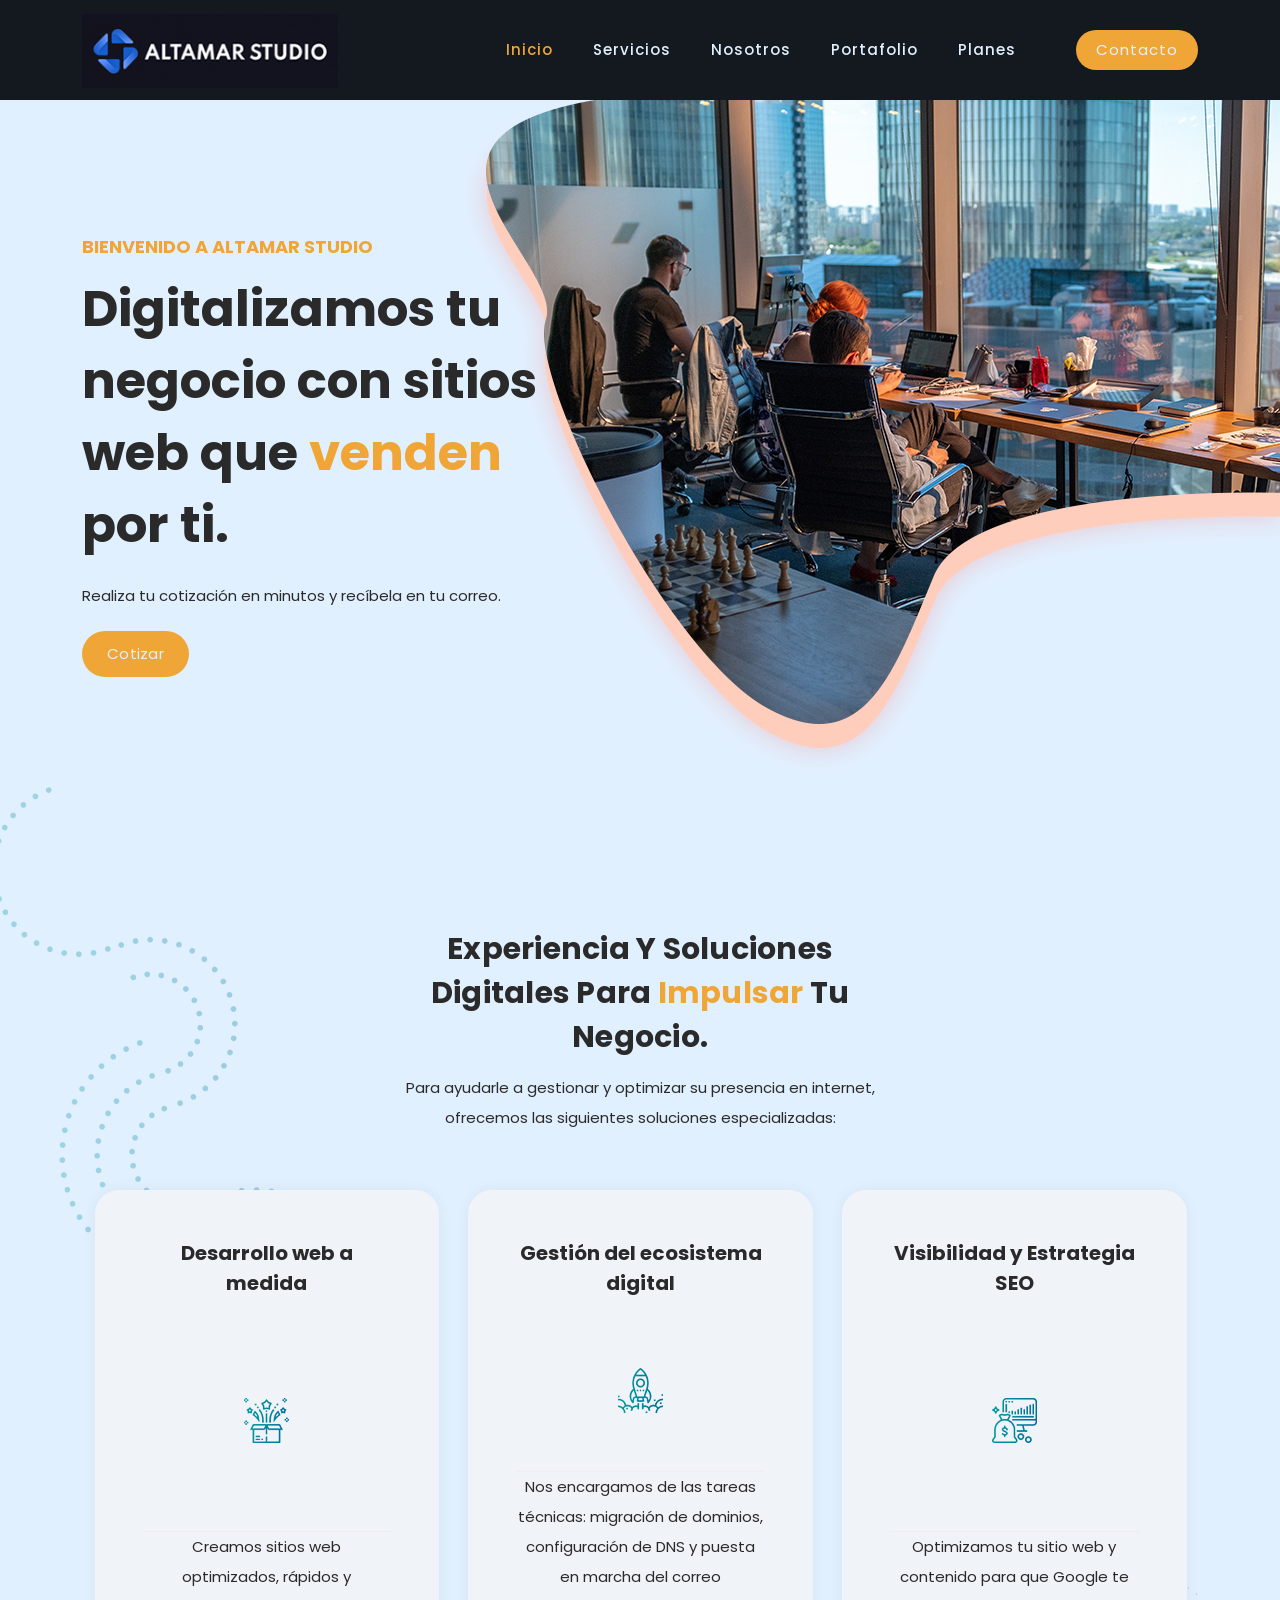
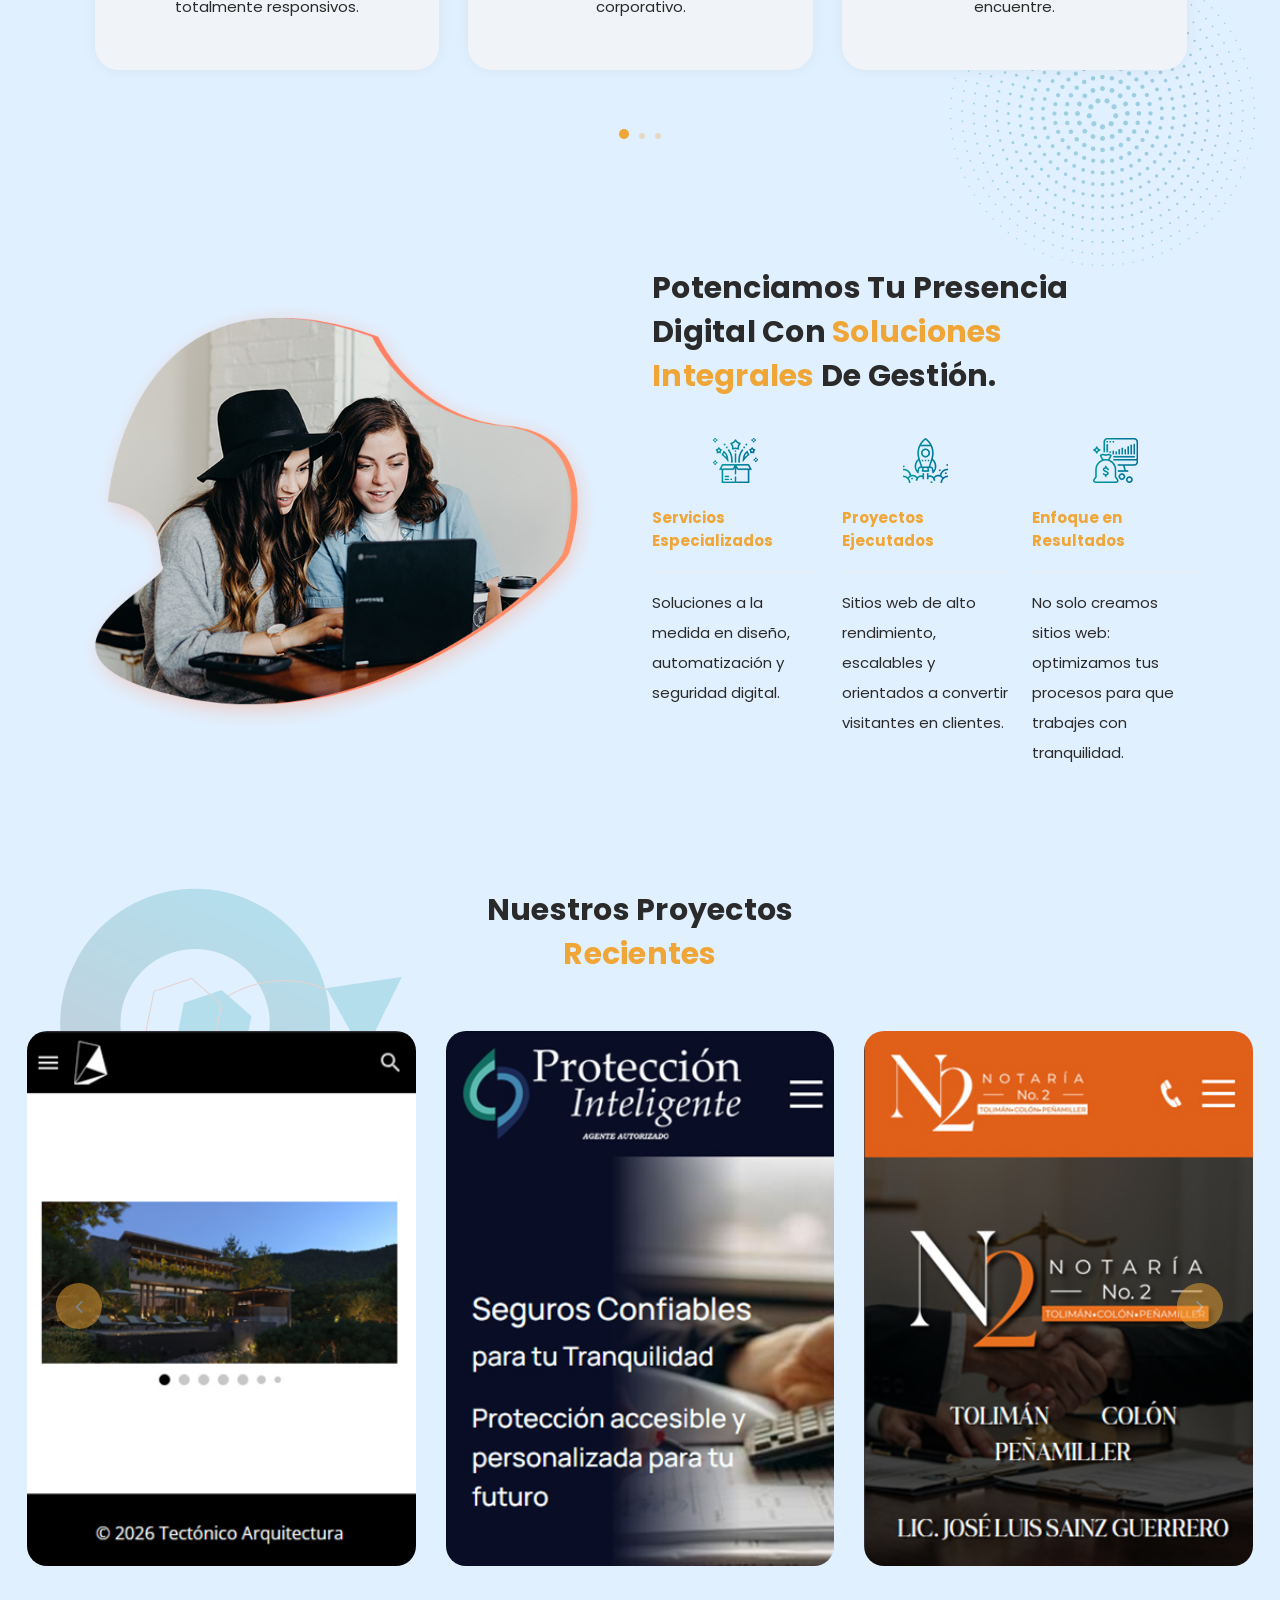
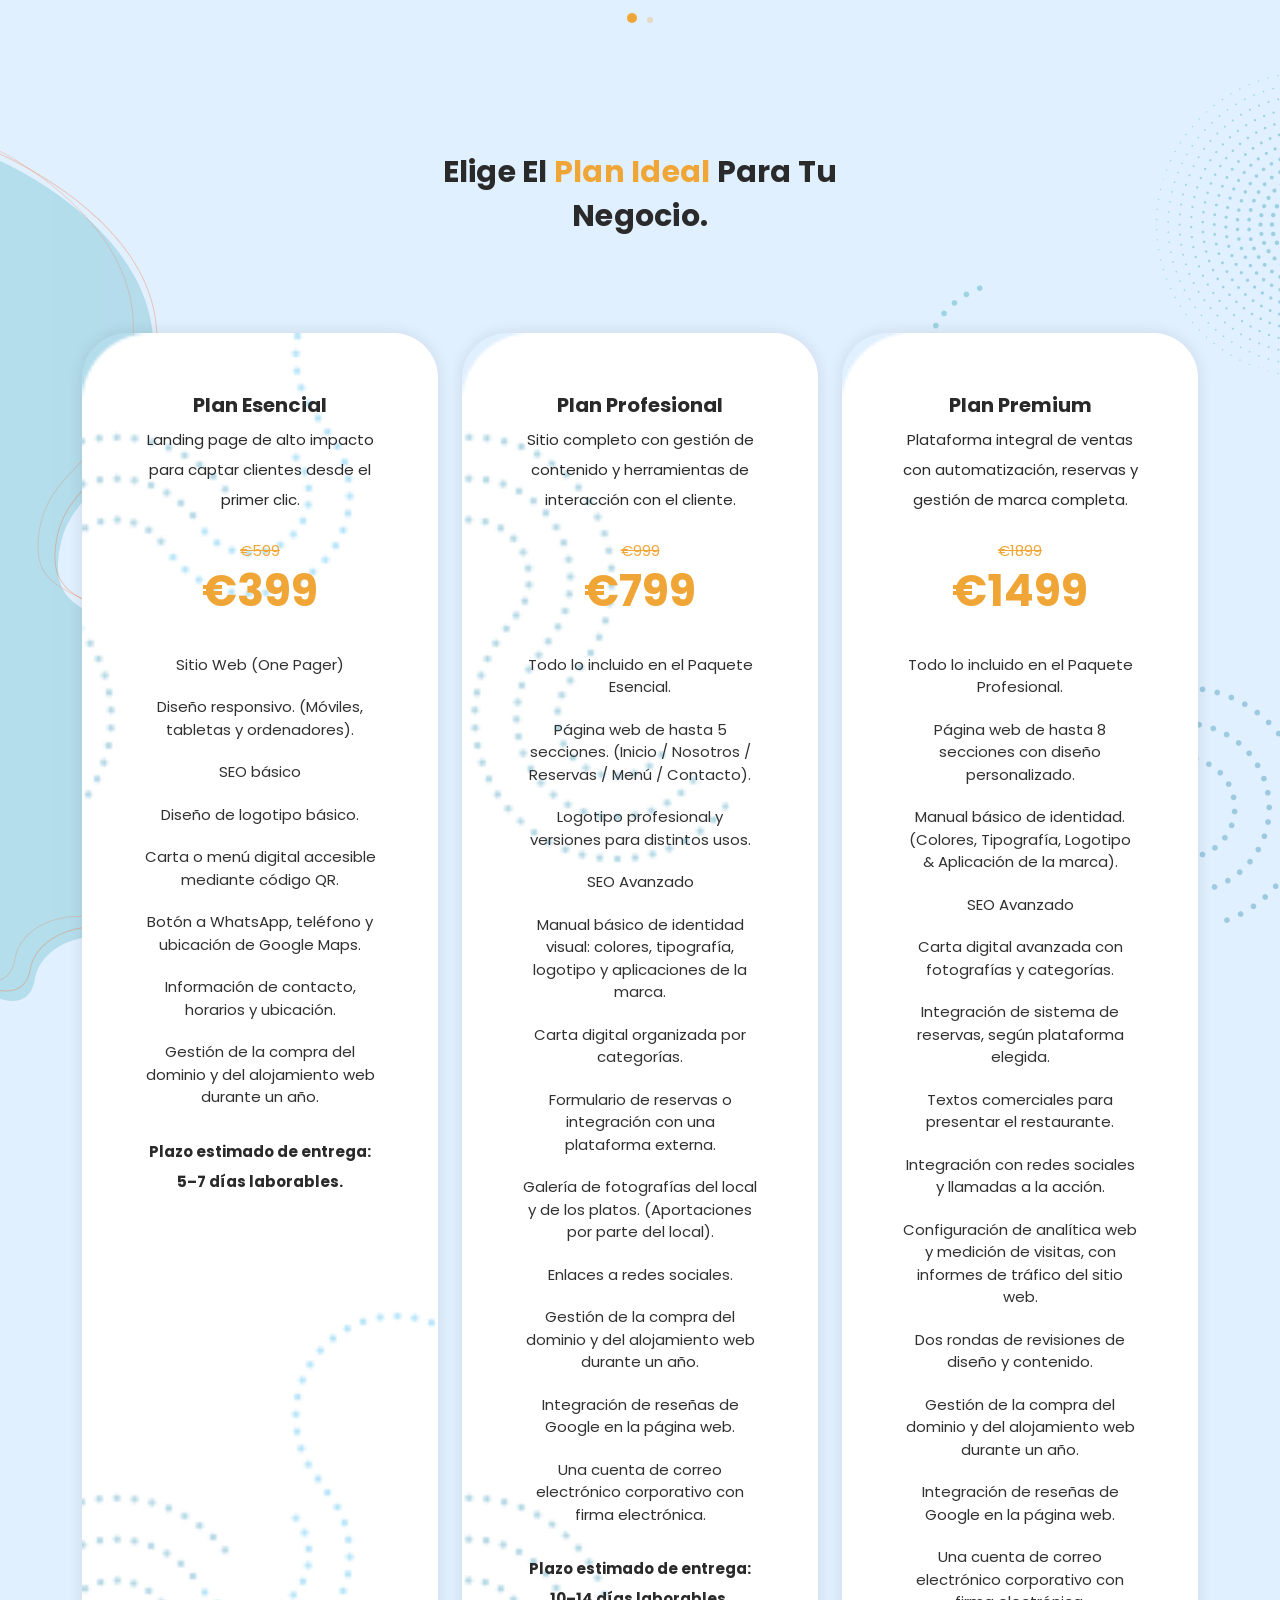
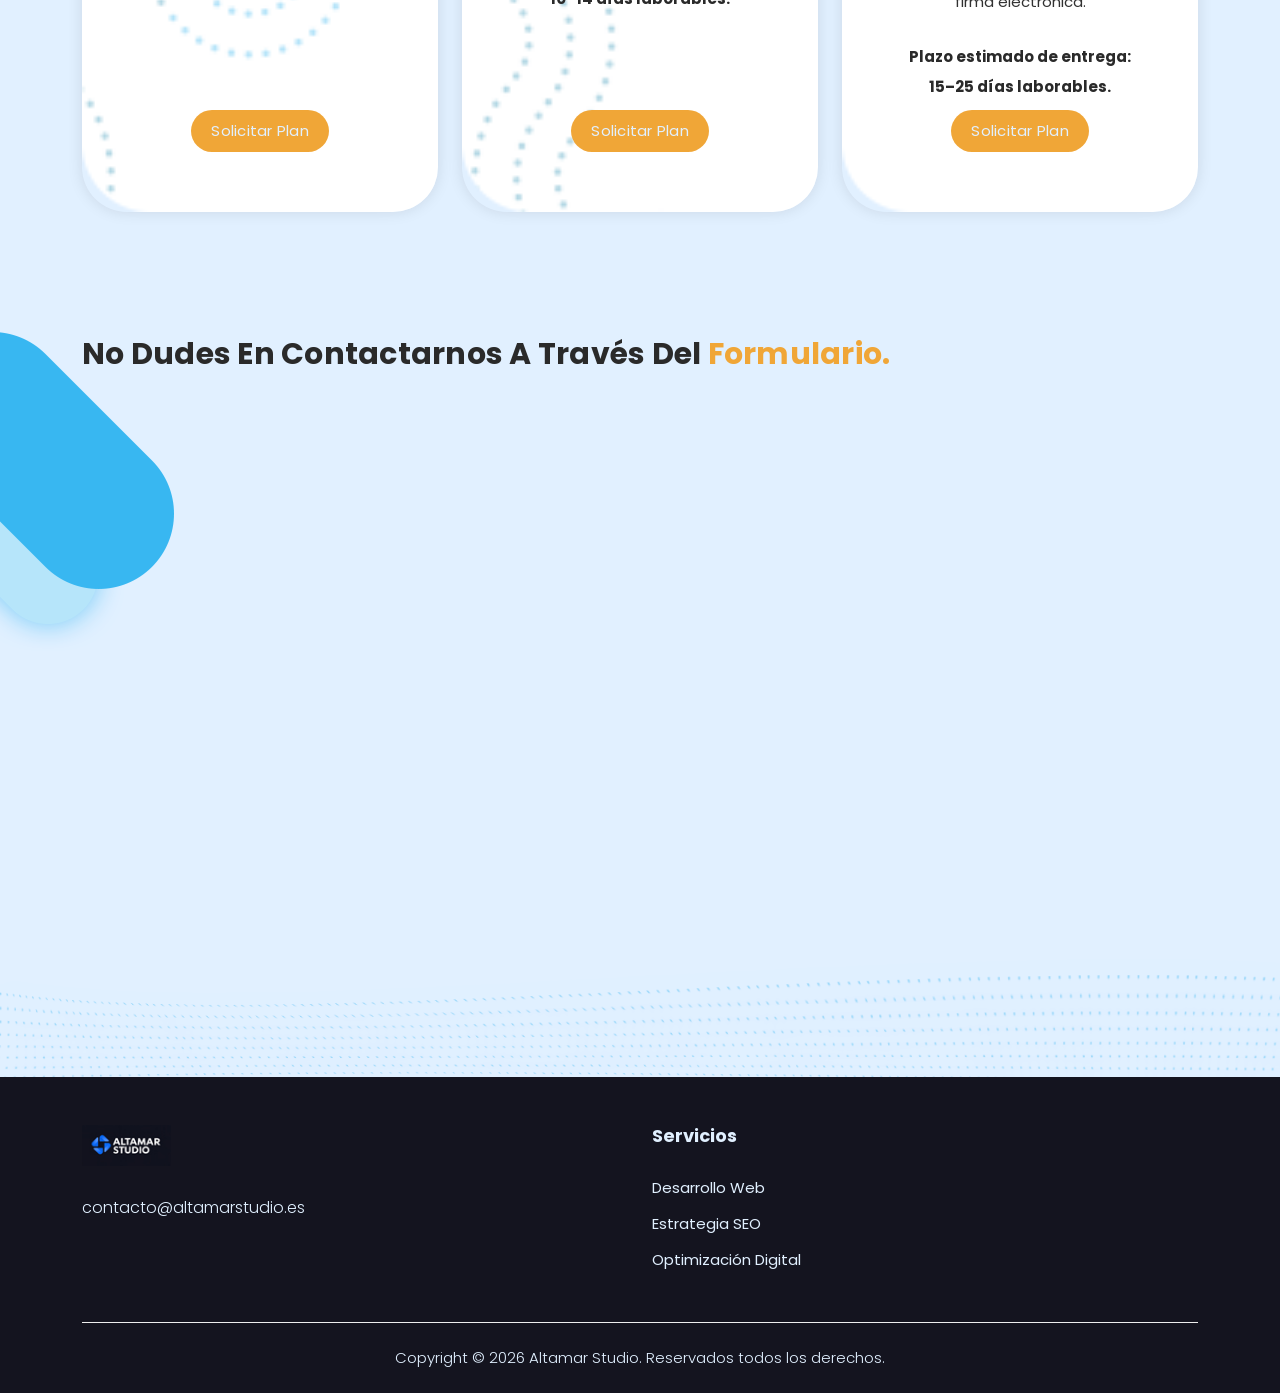
<file: index.html>
<!DOCTYPE html>
<html lang="es">

<head>

  <meta charset="UTF-8">
  <meta name="viewport" content="width=device-width, initial-scale=1, shrink-to-fit=no">
  
  <link rel="preconnect" href="https://fonts.gstatic.com">
  <link href="https://fonts.googleapis.com/css2?family=Poppins:wght@100;200;300;400;500;600;700;800;900&display=swap"
    rel="stylesheet">

  <!-- Title -->
  <title>Altamar Studio | Desarrollo Web</title>
  <meta name="description" content="Infraestructura y diseño web sin fronteras.">
  <link rel="canonical" href="https://www.altamarstudio.es/">

  <!-- Bootstrap core CSS -->
  <link href="vendor/bootstrap/css/bootstrap.min.css" rel="stylesheet">

  <!-- Favicon  -->
  <link rel="icon" href="assets/favicon/favicon.ico" type="image/x-icon">
  <link rel="shortcut icon" href="assets/favicon/favicon.ico" type="image/x-icon">

  <!-- Additional CSS Files -->
  <link rel="stylesheet" href="assets/css/fontawesome.css">
  <link rel="stylesheet" href="assets/css/templatemo-onix-digital.css">
  <link rel="stylesheet" href="assets/css/animated.css">
  <link rel="stylesheet" href="assets/css/owl.css">
</head>

<body>

  <!-- ***** Preloader Start ***** -->
  <!-- Dots animation Start -->
  <div id="js-preloader" class="js-preloader">
    <div class="preloader-inner">
      <span class="dot"></span>
      <div class="dots">
        <span></span>
        <span></span>
        <span></span>
      </div>
    </div>
  </div>
  <!-- Dots animation End -->
  <!-- ***** Preloader End ***** -->

  <!-- ***** Header Area Start ***** -->
  <header class="header-area header-sticky wow slideInDown" data-wow-duration="0.75s" data-wow-delay="0s">
    <div class="container">
      <div class="row">
        <div class="col-12">
          <nav class="main-nav">

            <!-- ***** Logo Start ***** -->
            <a href="index.html" class="logo">
              <img src="assets/images/Logotipo_Horizontal.jpg" alt="Altamar Logotipo">
            </a>
            <!-- ***** Logo End ***** -->

            <!-- ***** Menu Start ***** -->
            <ul class="nav">

              <li class="scroll-to-section"><a href="#inicio" class="active">Inicio</a></li>
              <li class="scroll-to-section"><a href="#servicios">Servicios</a></li>
              <li class="scroll-to-section"><a href="#nosotros">Nosotros</a></li>
              <li class="scroll-to-section"><a href="#portafolio">Portafolio</a></li>
              <li class="scroll-to-section"><a href="#planes">Planes</a></li>
              <li class="scroll-to-section">
                <div class="main-red-button-hover"><a href="#contacto">Contacto</a></div>
              </li>
            </ul>
            <a class='menu-trigger'>
              <span>Menu</span>
            </a>
            <!-- ***** Menu End ***** -->
          </nav>
        </div>
      </div>
    </div>
  </header>

  <!-- ***** Header Area End ***** -->
  <div class="main-banner" id="inicio">
    <div class="container">
      <div class="row">
        <div class="col-lg-12">
          <div class="row">

            <div class="col-lg-6 align-self-center">

              <div class="item header-text">

                <h6><b>Bienvenido a Altamar Studio</b></h6>

                <h2>Digitalizamos tu <em>negocio</em> con sitios web que <span> venden </span> por ti. </h2>

                <p>Realiza tu cotización en minutos y recíbela en tu correo.</p>

                <div class="down-buttons">
                  <div class="main-blue-button-hover">
                    <a href="https://docs.google.com/forms/d/e/1FAIpQLScyL5mXCVUX7VAzRqWISqgRlaMwUXRSISjs0GkonQknW_xINA/viewform"
                      target="_blank">Cotizar</a>
                  </div>
                </div>
              </div>

            </div>
          </div>
        </div>
      </div>
    </div>
  </div>

  <!-- Servicios -->
  <div id="servicios" class="our-services section">
    <div class="services-right-dec">
      <img src="assets/images/services-right-dec.png" alt="">
    </div>
    <div class="container">
      <div class="services-left-dec">
        <img src="assets/images/services-left-dec.png" alt="">
      </div>
      <div class="row">
        <div class="col-lg-6 offset-lg-3">
          <div class="section-heading">
            <h2> Experiencia y soluciones digitales para <span> impulsar </span> tu negocio. </h2>
            <br>
            <p>Para ayudarle a gestionar y optimizar su presencia en internet, ofrecemos las siguientes soluciones
              especializadas:</p>
            <!--<span>Our Services</span>-->
          </div>
        </div>
      </div>

      <div class="row">
        <div class="col-lg-12">

          <div class="owl-carousel owl-services">
            <div class="item">
              <h4>Desarrollo web a medida</h4>
              <div class="icon"><img src="assets/images/service-icon-01.png" alt=""></div>
              <p>Creamos sitios web optimizados, rápidos y totalmente responsivos.</p>
            </div>

            <div class="item">
              <h4>Gestión del ecosistema digital</h4>
              <div class="icon"><img src="assets/images/service-icon-02.png" alt=""></div>
              <p>Nos encargamos de las tareas técnicas: migración de dominios, configuración de DNS y puesta en marcha del correo corporativo. </p>
            </div>

            <div class="item">
              <h4>Visibilidad y Estrategia SEO</h4>
              <div class="icon"><img src="assets/images/service-icon-03.png" alt=""></div>
              <p> Optimizamos tu sitio web y contenido para que Google te encuentre.</p>
            </div>

            <div class="item">
              <h4>Automatización y Calculadoras de Ventas</h4>
              <div class="icon"><img src="assets/images/service-icon-04.png" alt=""></div>
              <p>Llevamos tu negocio al siguiente nivel mediante formularios inteligentes y motores de cálculo
                automatizados.</p>
            </div>


            <div class="item">
              <h4>Seguridad y Blindaje de Dominio</h4>
              <div class="icon"><img src="assets/images/service-icon-01.png" alt="" style="margin: 8px;"></div>
              <p>Implementamos protocolos de seguridad avanzada para asegurar que tu sitio sea seguro para tus
                visitantes y tus correos corporativos.</p>
            </div>

            <div class="item">
              <h4>Identidad Visual y Estandarización Corporativa</h4>
              <div class="icon"><img src="assets/images/service-icon-02.png" alt=""></div>
              <p>Diseñamos y estandarizamos la identidad visual de tu equipo mediante firmas electrónicas interactivas,
                logotipos optimizados para entornos digitales.</p>
            </div>

            <div class="item">
              <h4>Soporte Técnico</h4>
              <div class="icon"><img src="assets/images/service-icon-03.png" alt=""></div>
              <p>Cuidamos la salud de tu presencia digital con mantenimiento preventivo y atención inmediata para que tu
                empresa nunca se detenga.</p>
            </div>

          </div>
        </div>
      </div>
    </div>
  </div>

  <!-- About us -->
  <div id="nosotros" class="about-us section">
    <div class="container">
      <div class="row">
        <div class="col-lg-6 align-self-center">
          <div class="left-image">
            <img src="assets/images/about-left-image.png" alt="Two Girls working together">
          </div>
        </div>
        <div class="col-lg-6">
          <div class="section-heading">
            <h2>Potenciamos tu <em>presencia digital</em> con <span>soluciones integrales </span> de gestión.</h2>
            <div class="row">

              <div class="col-lg-4">
                <div class="fact-item">
                  <div class="count-area-content">
                    <div class="icon">
                      <img src="assets/images/service-icon-01.png" alt="">
                    </div>
                    <div class="count-title"><b>Servicios Especializados</b></div>
                    <p>Soluciones a la medida en diseño, automatización y seguridad digital.</p>
                  </div>
                </div>
              </div>

              <div class="col-lg-4">
                <div class="fact-item">
                  <div class="count-area-content">

                    <div class="icon">
                      <img src="assets/images/service-icon-02.png" alt="">
                    </div>

                    <div class="count-title"><b>Proyectos Ejecutados</b></div>
                    <p>Sitios web de alto rendimiento, escalables y orientados a convertir visitantes en clientes.</p>
                  </div>
                </div>
              </div>

              <div class="col-lg-4">
                <div class="fact-item">
                  <div class="count-area-content">
                    <div class="icon">
                      <img src="assets/images/service-icon-03.png" alt="">
                    </div>
                    <div class="count-title"><b>Enfoque en Resultados</b></div>
                    <p>No solo creamos sitios web: optimizamos tus procesos para que trabajes con tranquilidad.</p>
                  </div>
                </div>
              </div>

            </div>
          </div>
        </div>
      </div>
    </div>
  </div>

  <!-- Portafolio - Projects -->
  <div id="portafolio" class="our-portfolio section">
    <div class="portfolio-left-dec">
      <img src="assets/images/portfolio-left-dec.png" alt="">
    </div>
    <div class="container">
      <div class="row">
        <div class="col-lg-6 offset-lg-3">
          <div class="section-heading">

            <h2>Nuestros <em>proyectos </em> <span> recientes </span></h2>

            <!--<span>Our Portfolio</span>-->
          </div>
        </div>
      </div>
    </div>
    <div class="container-fluid">
      <div class="row">
        <div class="col-lg-12">

          <div class="owl-carousel owl-portfolio">

            <div class="item">
              <div class="thumb">
                <img src="assets/images/portfolio-01.jpg" alt="Tectónico">
                <div class="hover-effect">
                  <div class="inner-content">
                    <a href="https://www.tectonico.org/" target="_blank">
                      <h4>Tectónico</h4>
                    </a>
                    <span>Estudio de Arquitectura</span>
                  </div>
                </div>
              </div>
            </div>

            <div class="item">
              <div class="thumb">
                <img src="assets/images/portfolio-02.jpg" alt="Protec Inteligente">
                <div class="hover-effect">
                  <div class="inner-content">
                    <a href="https://protecinteligente.com.mx/" target="_blank">
                      <h4>Protec Inteligente</h4>
                    </a>
                    <span>Agencia de Seguros</span>
                  </div>
                </div>
              </div>
            </div>

            <div class="item">
              <div class="thumb">
                <img src="assets/images/portfolio-03.jpg" alt="Notaría No. 2">
                <div class="hover-effect">
                  <div class="inner-content">
                    <a href="https://not2toliman.mx/" target="_blank">
                      <h4>Notaría No. 2</h4>
                    </a>
                    <span>Despacho jurídico</span>
                  </div>
                </div>
              </div>
            </div>

            <div class="item">
              <div class="thumb">
                <img src="assets/images/portfolio-04.jpg" alt="">
                <div class="hover-effect">
                  <div class="inner-content">
                    <a href="https://alex-ramosv.github.io/" target="_blank">
                      <h4>Portafolio profesional</h4>
                    </a>
                    <span>Diseño de portafolio</span>
                  </div>
                </div>
              </div>
            </div>

          </div>
        </div>
      </div>
    </div>
  </div>

  <!-- Precios -->
  <div id="planes" class="pricing-tables">
    <div class="tables-left-dec">
      <img src="assets/images/tables-left-dec.png" alt="">
    </div>
    <div class="tables-right-dec">
      <img src="assets/images/tables-right-dec.png" alt="">
    </div>
    <div class="container">
      <div class="row">
        <div class="col-lg-6 offset-lg-3">
          <div class="section-heading">
            <h2> Elige el <span>plan ideal</span> para tu negocio.</h2>
            <!--<span>Our Plans</span>-->
          </div>
        </div>
      </div>
      <div class="row">

        <div class="col-lg-4" style="padding-top: 40px;">
          <div class="item first-item">
            <!--<h4>Starter Plan</h4>-->
            <h4>Plan Esencial</h4>
            <p style="margin-top: 8px;">Landing page de alto impacto para captar clientes desde el primer clic.</p>
            <em>€599</em>
            <span>€399</span>
            <ul>
              <li>Sitio Web (One Pager)</li>
              <li>Diseño responsivo. (Móviles, tabletas y ordenadores).</li>
              <li>SEO básico</li>
              <li>Diseño de logotipo básico.</li>
              <li>Carta o menú digital accesible mediante código QR.</li>
              <li>Botón a WhatsApp, teléfono y ubicación de Google Maps.</li>
              <li>Información de contacto, horarios y ubicación.</li>
              <li>Gestión de la compra del dominio y del alojamiento web durante un año.</li>
            </ul>
            <p style="margin-top: 8px;"><b>Plazo estimado de entrega: 5–7 días laborables.</b></p>

            <div class="main-blue-button-hover">
              <a href="https://docs.google.com/forms/d/e/1FAIpQLScyL5mXCVUX7VAzRqWISqgRlaMwUXRSISjs0GkonQknW_xINA/viewform"
                target="_blank">Solicitar Plan</a>
            </div>
          </div>
        </div>

        <div class="col-lg-4" style="padding-top: 40px;">
          <div class="item second-item">
            <!--<h4>Standard Plan</h4>-->
            <h4>Plan Profesional</h4>
            <p style="margin-top: 8px;">Sitio completo con gestión de contenido y herramientas de interacción con el
              cliente.</p>
            <em>€999</em>
            <span>€799</span>
            <ul>
              <li>Todo lo incluido en el Paquete Esencial.</li>
              <li>Página web de hasta 5 secciones. (Inicio / Nosotros / Reservas / Menú / Contacto).</li>
              <li>Logotipo profesional y versiones para distintos usos.</li>
              <li>SEO Avanzado</li>
              <li>Manual básico de identidad visual: colores, tipografía, logotipo y aplicaciones de la marca.</li>
              <li>Carta digital organizada por categorías.</li>
              <li>Formulario de reservas o integración con una plataforma externa.</li>
              <li>Galería de fotografías del local y de los platos. (Aportaciones por parte del local).</li>
              <li>Enlaces a redes sociales.</li>
              <li>Gestión de la compra del dominio y del alojamiento web durante un año.</li>
              <li>Integración de reseñas de Google en la página web.</li>
              <li>Una cuenta de correo electrónico corporativo con firma electrónica.</li>
            </ul>
            <p style="margin-top: 8px;"><b>Plazo estimado de entrega: 10–14 días laborables.</b></p>

            <div class="main-blue-button-hover">
              <a href="https://docs.google.com/forms/d/e/1FAIpQLScyL5mXCVUX7VAzRqWISqgRlaMwUXRSISjs0GkonQknW_xINA/viewform"
                target="_blank">Solicitar Plan</a>
            </div>
          </div>
        </div>

        <div class="col-lg-4" style="padding-top: 40px;">
          <div class="item third-item">
            <!--<h4>Advanced Plan</h4>-->
            <h4>Plan Premium</h4>
            <p style="margin-top: 8px;">Plataforma integral de ventas con automatización, reservas y gestión de marca
              completa.</p>
            <em>€1899</em>
            <span>€1499</span>
            <ul>
              <li>Todo lo incluido en el Paquete Profesional.</li>
              <li> Página web de hasta 8 secciones con diseño personalizado.</li>
              <li>Manual básico de identidad. (Colores, Tipografía, Logotipo & Aplicación de la marca).</li>
              <li>SEO Avanzado</li>
              <li>Carta digital avanzada con fotografías y categorías.</li>
              <li>Integración de sistema de reservas, según plataforma elegida.</li>
              <li>Textos comerciales para presentar el restaurante.</li>
              <li>Integración con redes sociales y llamadas a la acción.</li>
              <li>Configuración de analítica web y medición de visitas, con informes de tráfico del sitio web.</li>
              <li>Dos rondas de revisiones de diseño y contenido.</li>
              <li>Gestión de la compra del dominio y del alojamiento web durante un año.</li>
              <li>Integración de reseñas de Google en la página web.</li>
              <li>Una cuenta de correo electrónico corporativo con firma electrónica.</li>
            </ul>
            <p style="margin-top: 8px; margin-bottom: 8px;"><b>Plazo estimado de entrega: 15–25 días laborables.</b></p>

            <div class="main-blue-button-hover">
              <a href="https://docs.google.com/forms/d/e/1FAIpQLScyL5mXCVUX7VAzRqWISqgRlaMwUXRSISjs0GkonQknW_xINA/viewform"
                target="_blank">Solicitar Plan</a>
            </div>
          </div>
        </div>

      </div>
    </div>
  </div>

  <!-- Contact Section -->
  <div id="contacto" class="contact-us section">
    <div class="container">
      <div class="row">
        <div class="col-lg-12">

          <div class="section-heading">
            <h2>No dudes en <em>contactarnos</em> a través del <span>formulario.</span></h2>
            <br>
            <iframe
              src="https://docs.google.com/forms/d/e/1FAIpQLScyL5mXCVUX7VAzRqWISqgRlaMwUXRSISjs0GkonQknW_xINA/viewform?embedded=true"
              style="width: 100%; height: 512px;">
            </iframe>
          </div>
        </div>

      </div>
    </div>

    <div class="contact-left-dec">
      <img src="assets/images/contact-left-dec.png" alt="">
    </div>
  </div>

  <div class="footer-dec">
    <img src="assets/images/footer-dec.png" alt="">
  </div>

  <footer>
    <div class="container">
      <br><br>
      <div class="row">
        <div class="col-lg-6">
          <div class="about footer-item">
            <div class="logo">
              <a href="#"><img src="assets/images/Logotipo_Web.jpg" alt="Altamar Logotipo"></a>
            </div>
            <a href="mailto:contacto@altamarstudio.es">contacto@altamarstudio.es</a>
            <ul>
              <!--
              <li><a href=""><i class="fa fa-facebook"></i></a></li>
              <li><a href=""><i class="fa fa-twitter"></i></a></li>
              <li><a href=""><i class="fa fa-behance"></i></a></li>
              <li><a href=""><i class="fa fa-instagram"></i></a></li>
              -->
            </ul>
          </div>
        </div>

        <div class="col-lg-6">
          <div class="services footer-item">
            <h4>Servicios</h4>
            <ul>
              <li><a href="#servicios">Desarrollo Web</a></li>
              <li><a href="#servicios">Estrategia SEO</a></li>
              <li><a href="#servicios">Optimización Digital</a></li>
            </ul>
          </div>
        </div>

        <div class="col-lg-12">
          <div class="copyright">
            <p>Copyright © <span id="year">2026</span> Altamar Studio. Reservados todos los derechos.</p>
          </div>
        </div>
      </div>
    </div>
  </footer>


  <!-- Scripts -->
  <script src="vendor/jquery/jquery.min.js"></script>
  <script src="vendor/bootstrap/js/bootstrap.bundle.min.js"></script>
  <script src="assets/js/owl-carousel.js"></script>
  <script src="assets/js/animation.js"></script>
  <script src="assets/js/imagesloaded.js"></script>
  <script src="assets/js/custom.js"></script>

  <script> <!-- Java Script -->
    // Acc
    $(document).on("click", ".naccs .menu div", function () {
      var numberIndex = $(this).index();

      if (!$(this).is("active")) {
        $(".naccs .menu div").removeClass("active");
        $(".naccs ul li").removeClass("active");

        $(this).addClass("active");
        $(".naccs ul").find("li:eq(" + numberIndex + ")").addClass("active");

        var listItemHeight = $(".naccs ul")
          .find("li:eq(" + numberIndex + ")")
          .innerHeight();
        $(".naccs ul").height(listItemHeight + "px");
      }
    });
  </script>

  <script>
    document.addEventListener("DOMContentLoaded", function() {
      const yearSpan = document.getElementById("year");
      if (yearSpan) {
        yearSpan.textContent = new Date().getFullYear();
      }
    });
  </script>

</body>

</html>
</file>
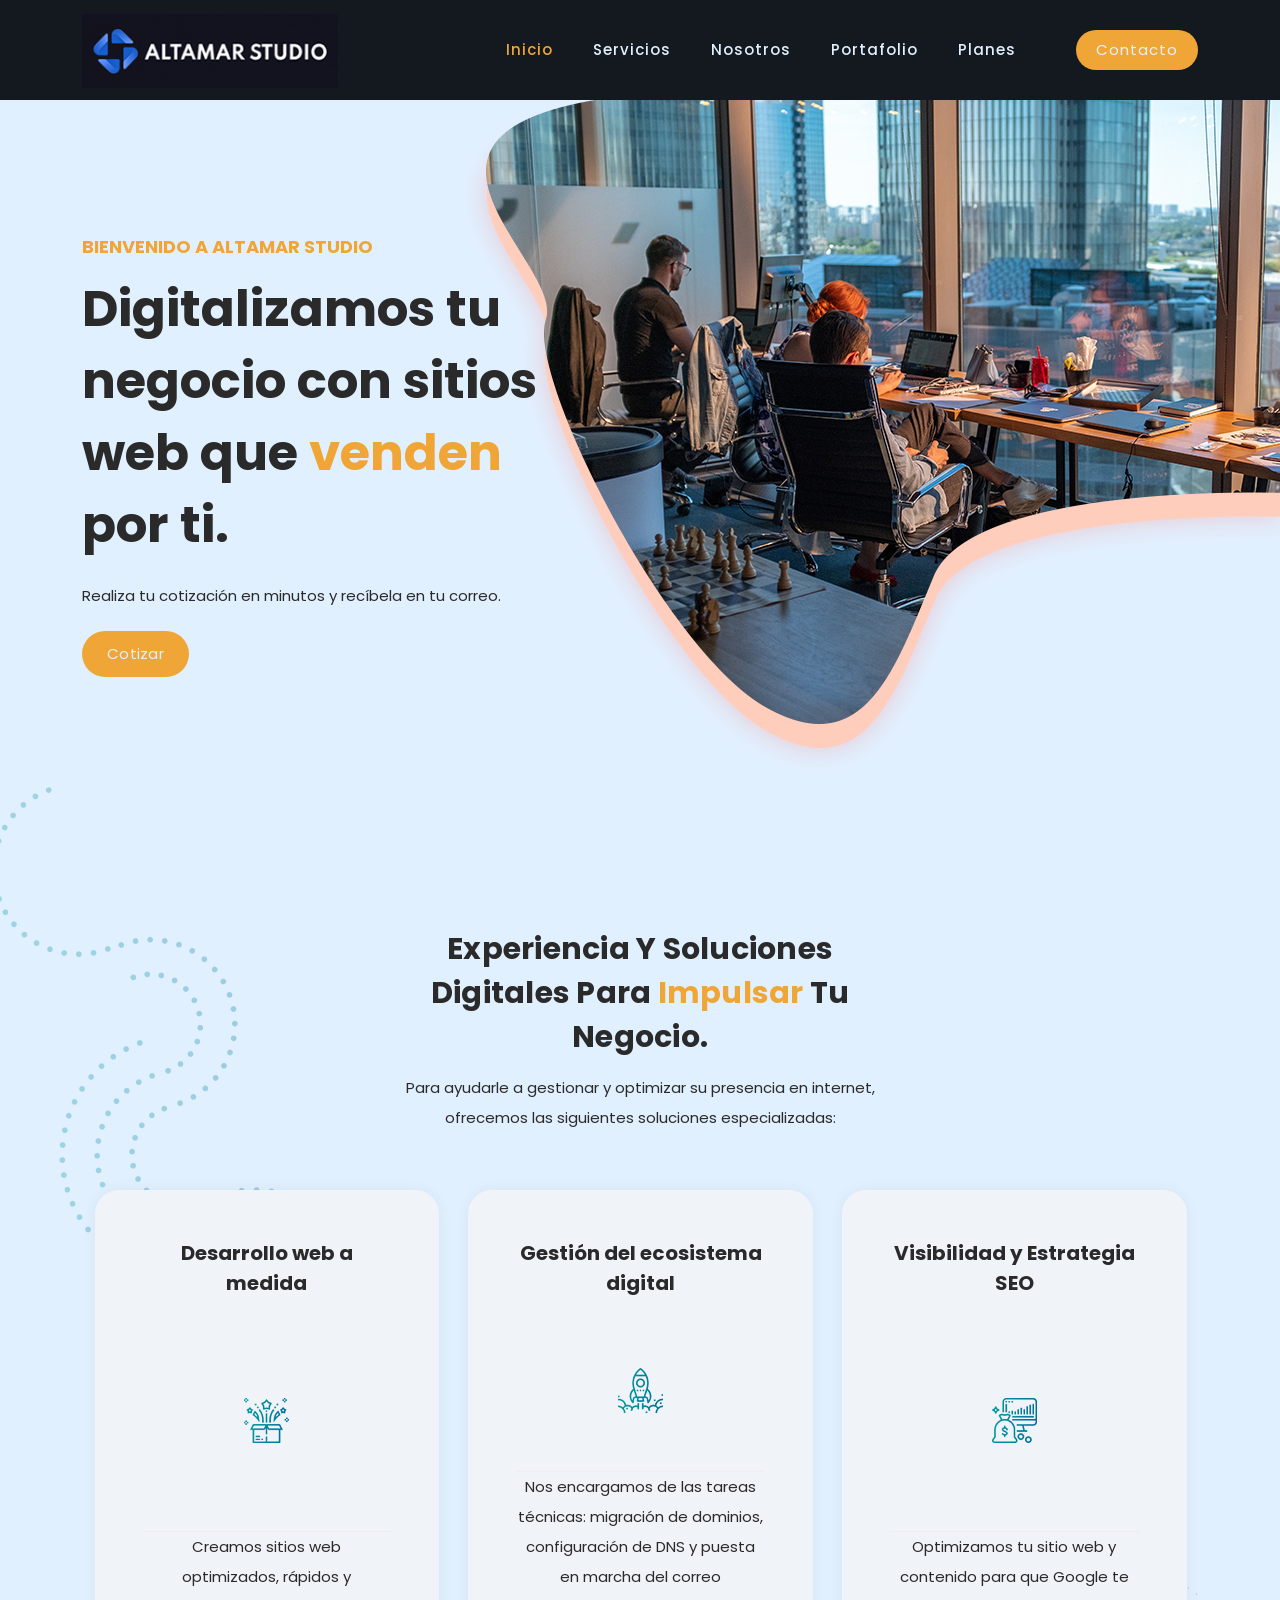
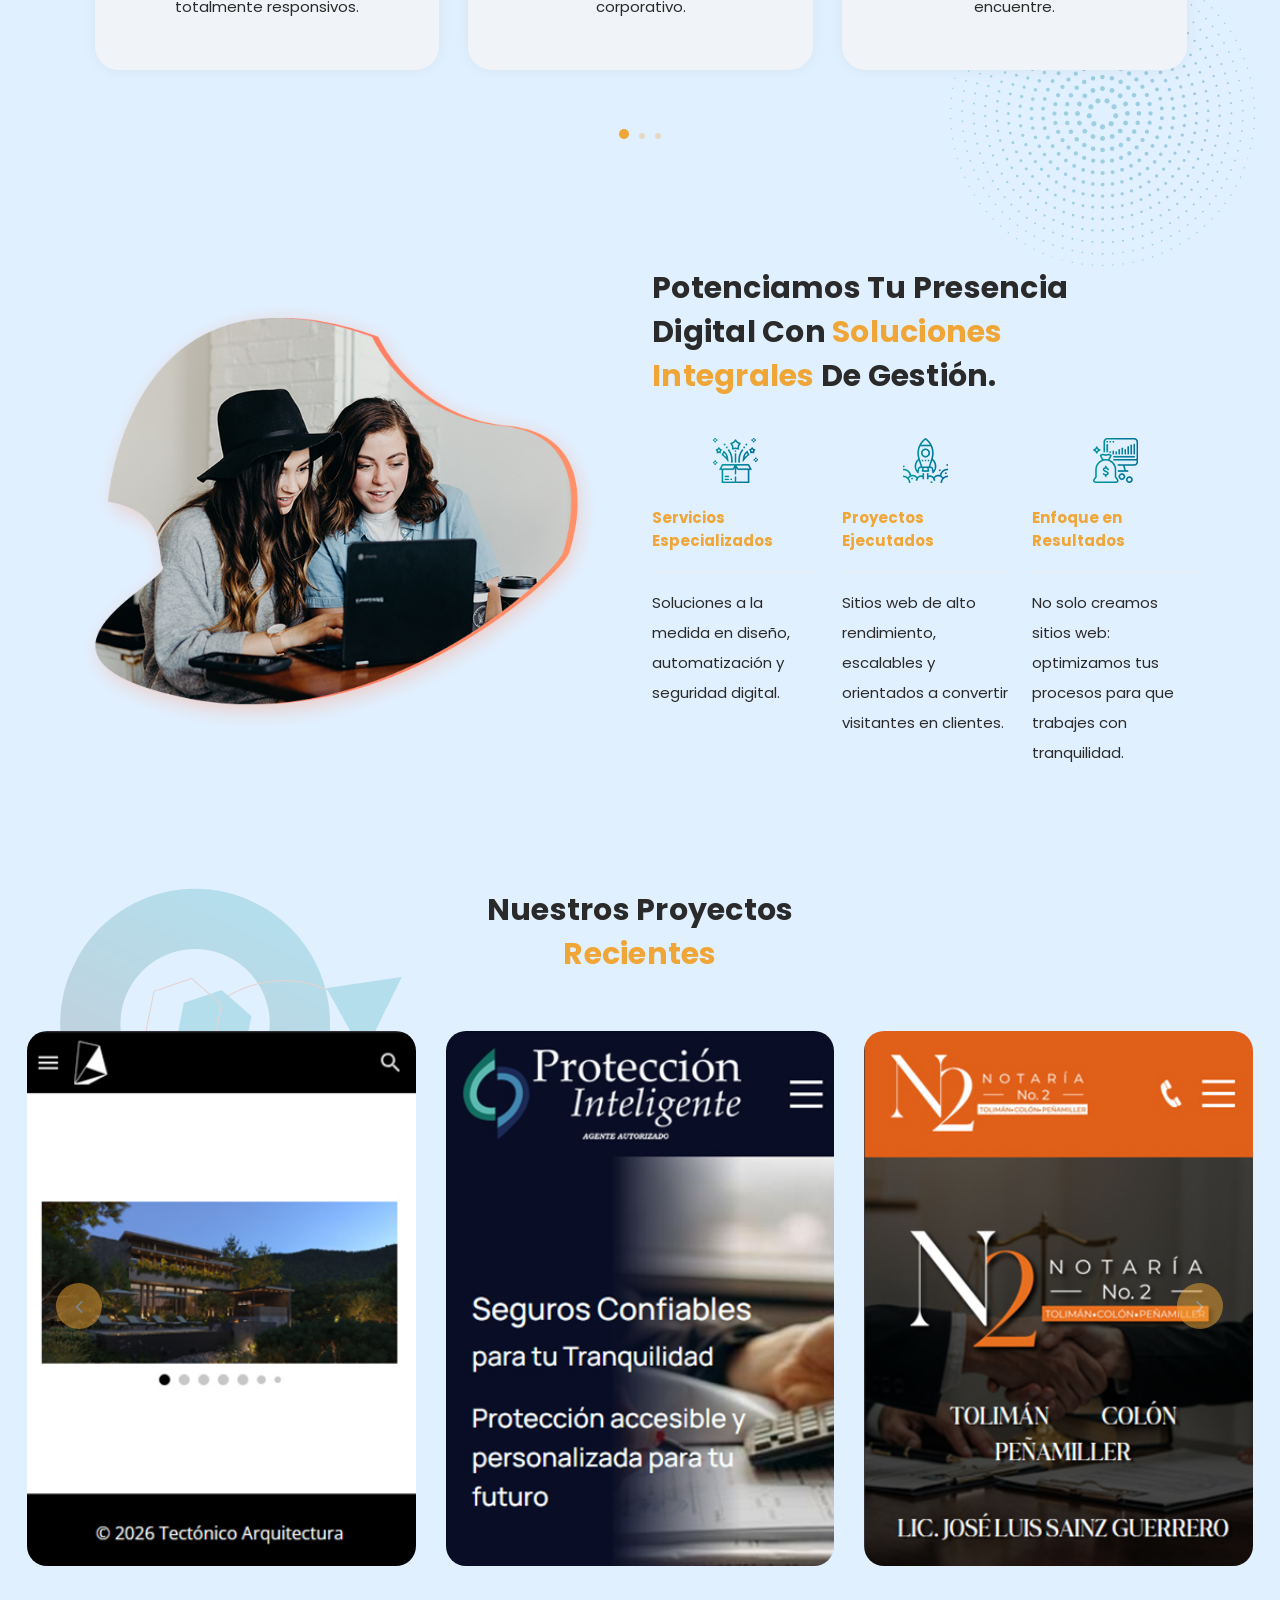
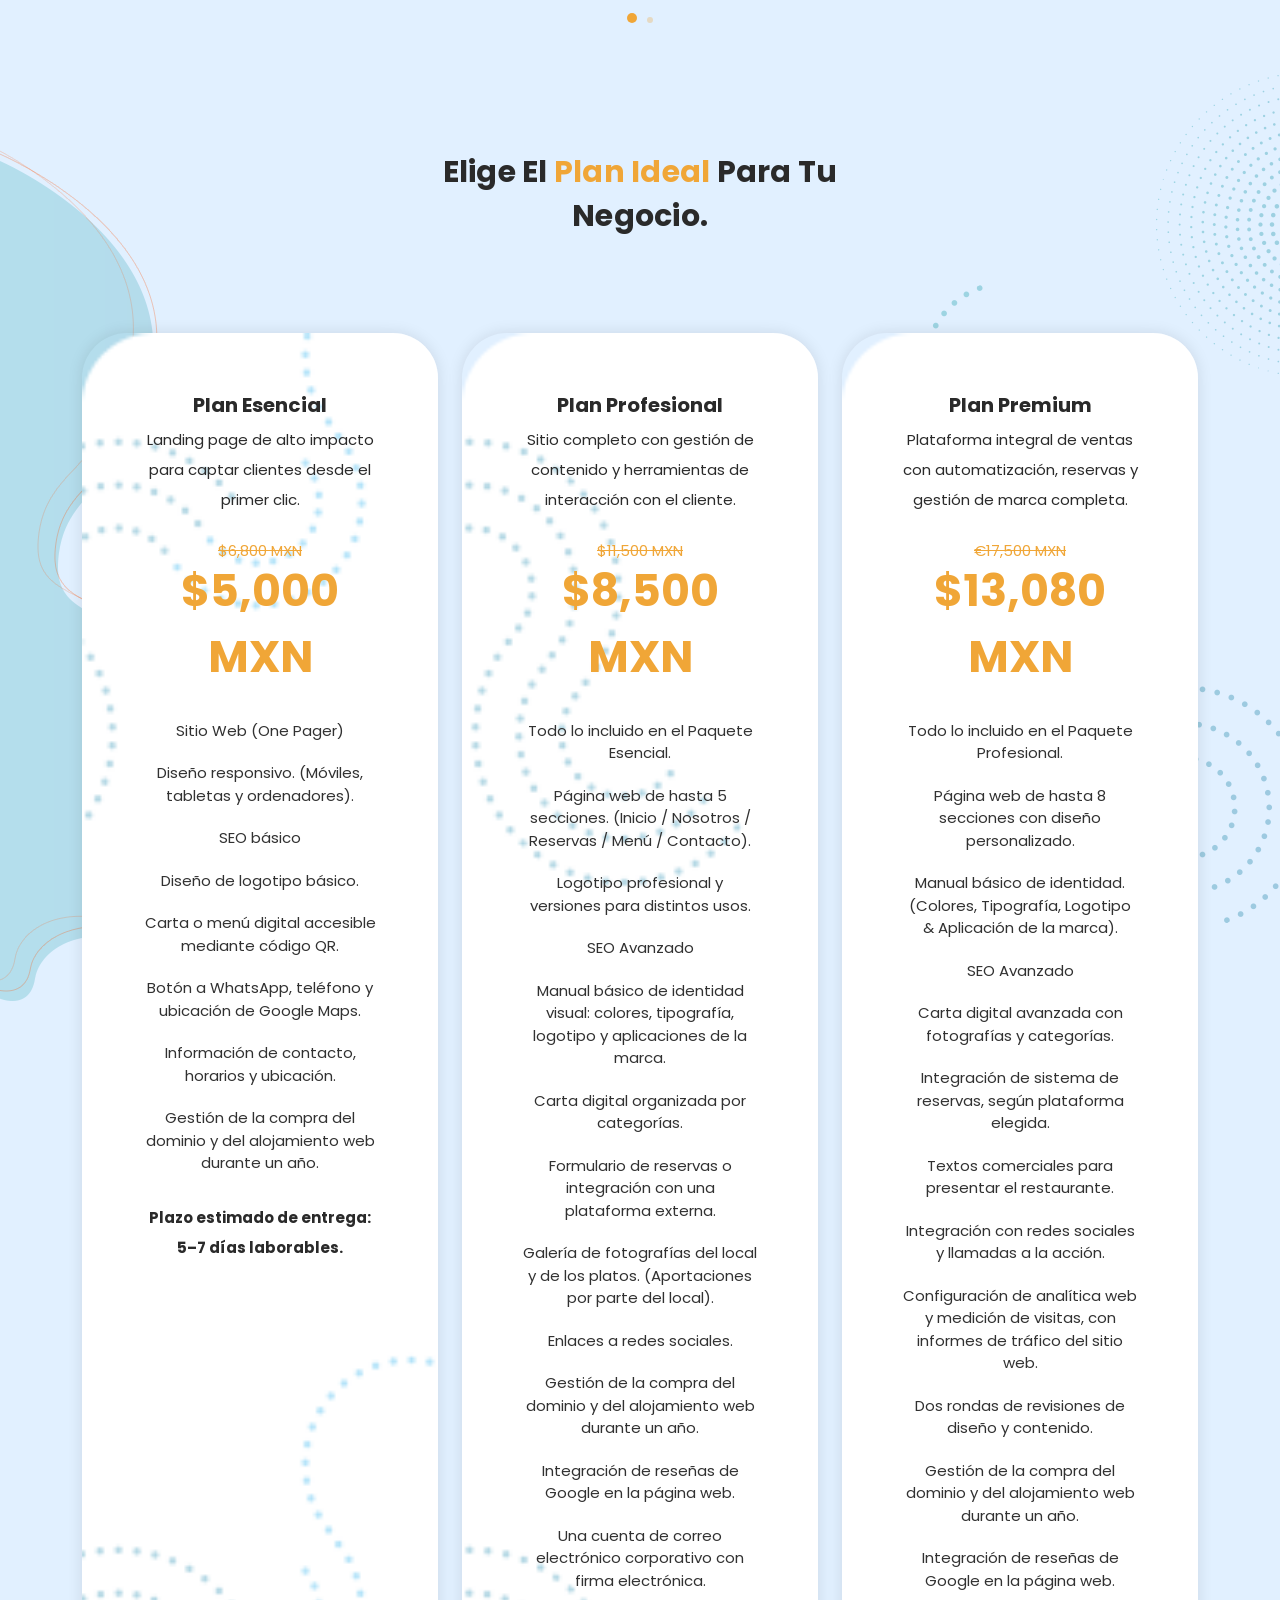
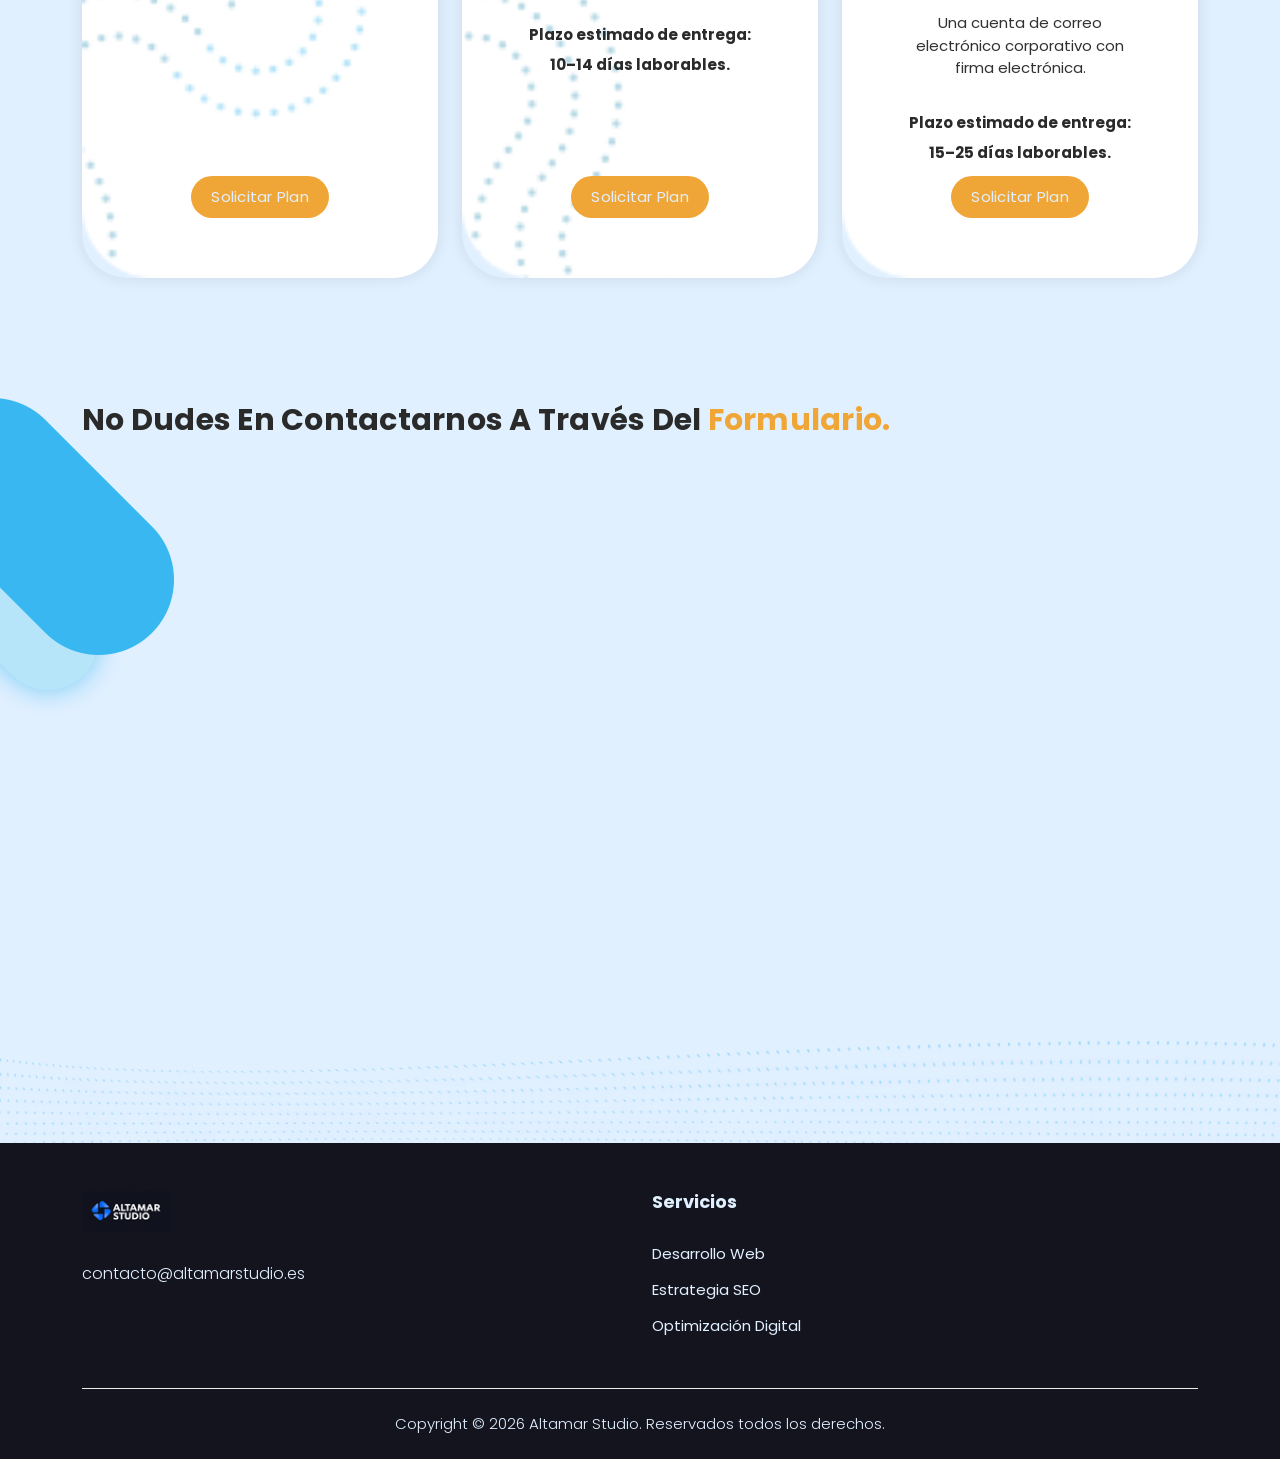
<file: mx.html>
<!DOCTYPE html>
<html lang="es">

<head>

  <meta charset="UTF-8">
  <meta name="viewport" content="width=device-width, initial-scale=1, shrink-to-fit=no">

  <link rel="preconnect" href="https://fonts.gstatic.com">
  <link href="https://fonts.googleapis.com/css2?family=Poppins:wght@100;200;300;400;500;600;700;800;900&display=swap"
    rel="stylesheet">

  <!-- Title -->
  <title>Altamar Studio | Desarrollo Web</title>
  <meta name="description" content="Infraestructura y diseño web sin fronteras.">
  <link rel="canonical" href="https://www.altamarstudio.es/">

  <!-- Bootstrap core CSS -->
  <link href="vendor/bootstrap/css/bootstrap.min.css" rel="stylesheet">

  <!-- Favicon  -->
  <link rel="icon" href="assets/favicon/favicon.ico" type="image/x-icon">
  <link rel="shortcut icon" href="assets/favicon/favicon.ico" type="image/x-icon">

  <!-- Additional CSS Files -->
  <link rel="stylesheet" href="assets/css/fontawesome.css">
  <link rel="stylesheet" href="assets/css/templatemo-onix-digital.css">
  <link rel="stylesheet" href="assets/css/animated.css">
  <link rel="stylesheet" href="assets/css/owl.css">
</head>

<body>

  <!-- ***** Preloader Start ***** -->
  <!-- Dots animation Start -->
  <div id="js-preloader" class="js-preloader">
    <div class="preloader-inner">
      <span class="dot"></span>
      <div class="dots">
        <span></span>
        <span></span>
        <span></span>
      </div>
    </div>
  </div>
  <!-- Dots animation End -->
  <!-- ***** Preloader End ***** -->

  <!-- ***** Header Area Start ***** -->
  <header class="header-area header-sticky wow slideInDown" data-wow-duration="0.75s" data-wow-delay="0s">
    <div class="container">
      <div class="row">
        <div class="col-12">
          <nav class="main-nav">

            <!-- ***** Logo Start ***** -->
            <a href="index.html" class="logo">
              <img src="assets/images/Logotipo_Horizontal.jpg" alt="Altamar Logotipo">
            </a>
            <!-- ***** Logo End ***** -->

            <!-- ***** Menu Start ***** -->
            <ul class="nav">

              <li class="scroll-to-section"><a href="#inicio" class="active">Inicio</a></li>
              <li class="scroll-to-section"><a href="#servicios">Servicios</a></li>
              <li class="scroll-to-section"><a href="#nosotros">Nosotros</a></li>
              <li class="scroll-to-section"><a href="#portafolio">Portafolio</a></li>
              <li class="scroll-to-section"><a href="#planes">Planes</a></li>
              <li class="scroll-to-section">
                <div class="main-red-button-hover"><a href="#contacto">Contacto</a></div>
              </li>
            </ul>
            <a class='menu-trigger'>
              <span>Menu</span>
            </a>
            <!-- ***** Menu End ***** -->
          </nav>
        </div>
      </div>
    </div>
  </header>

  <!-- ***** Header Area End ***** -->
  <div class="main-banner" id="inicio">
    <div class="container">
      <div class="row">
        <div class="col-lg-12">
          <div class="row">

            <div class="col-lg-6 align-self-center">

              <div class="item header-text">

                <h6><b>Bienvenido a Altamar Studio</b></h6>

                <h2>Digitalizamos tu <em>negocio</em> con sitios web que <span> venden </span> por ti. </h2>

                <p>Realiza tu cotización en minutos y recíbela en tu correo.</p>

                <div class="down-buttons">
                  <div class="main-blue-button-hover">
                    <a href="https://forms.gle/1u9U73fi9gvRNqo97"
                      target="_blank">Cotizar</a>
                  </div>
                </div>
              </div>

            </div>
          </div>
        </div>
      </div>
    </div>
  </div>

  <!-- Servicios -->
  <div id="servicios" class="our-services section">
    <div class="services-right-dec">
      <img src="assets/images/services-right-dec.png" alt="">
    </div>
    <div class="container">
      <div class="services-left-dec">
        <img src="assets/images/services-left-dec.png" alt="">
      </div>
      <div class="row">
        <div class="col-lg-6 offset-lg-3">
          <div class="section-heading">
            <h2> Experiencia y soluciones digitales para <span> impulsar </span> tu negocio. </h2>
            <br>
            <p>Para ayudarle a gestionar y optimizar su presencia en internet, ofrecemos las siguientes soluciones
              especializadas:</p>
            <!--<span>Our Services</span>-->
          </div>
        </div>
      </div>

      <div class="row">
        <div class="col-lg-12">

          <div class="owl-carousel owl-services">
            <div class="item">
              <h4>Desarrollo web a medida</h4>
              <div class="icon"><img src="assets/images/service-icon-01.png" alt=""></div>
              <p>Creamos sitios web optimizados, rápidos y totalmente responsivos.</p>
            </div>

            <div class="item">
              <h4>Gestión del ecosistema digital</h4>
              <div class="icon"><img src="assets/images/service-icon-02.png" alt=""></div>
              <p>Nos encargamos de las tareas técnicas: migración de dominios, configuración de DNS y puesta en marcha
                del correo corporativo. </p>
            </div>

            <div class="item">
              <h4>Visibilidad y Estrategia SEO</h4>
              <div class="icon"><img src="assets/images/service-icon-03.png" alt=""></div>
              <p> Optimizamos tu sitio web y contenido para que Google te encuentre.</p>
            </div>

            <div class="item">
              <h4>Automatización y Calculadoras de Ventas</h4>
              <div class="icon"><img src="assets/images/service-icon-04.png" alt=""></div>
              <p>Llevamos tu negocio al siguiente nivel mediante formularios inteligentes y motores de cálculo
                automatizados.</p>
            </div>


            <div class="item">
              <h4>Seguridad y Blindaje de Dominio</h4>
              <div class="icon"><img src="assets/images/service-icon-01.png" alt="" style="margin: 8px;"></div>
              <p>Implementamos protocolos de seguridad avanzada para asegurar que tu sitio sea seguro para tus
                visitantes y tus correos corporativos.</p>
            </div>

            <div class="item">
              <h4>Identidad Visual y Estandarización Corporativa</h4>
              <div class="icon"><img src="assets/images/service-icon-02.png" alt=""></div>
              <p>Diseñamos y estandarizamos la identidad visual de tu equipo mediante firmas electrónicas interactivas,
                logotipos optimizados para entornos digitales.</p>
            </div>

            <div class="item">
              <h4>Soporte Técnico</h4>
              <div class="icon"><img src="assets/images/service-icon-03.png" alt=""></div>
              <p>Cuidamos la salud de tu presencia digital con mantenimiento preventivo y atención inmediata para que tu
                empresa nunca se detenga.</p>
            </div>

          </div>
        </div>
      </div>
    </div>
  </div>

  <!-- About us -->
  <div id="nosotros" class="about-us section">
    <div class="container">
      <div class="row">
        <div class="col-lg-6 align-self-center">
          <div class="left-image">
            <img src="assets/images/about-left-image.png" alt="Two Girls working together">
          </div>
        </div>
        <div class="col-lg-6">
          <div class="section-heading">
            <h2>Potenciamos tu <em>presencia digital</em> con <span>soluciones integrales </span> de gestión.</h2>
            <div class="row">

              <div class="col-lg-4">
                <div class="fact-item">
                  <div class="count-area-content">
                    <div class="icon">
                      <img src="assets/images/service-icon-01.png" alt="">
                    </div>
                    <div class="count-title"><b>Servicios Especializados</b></div>
                    <p>Soluciones a la medida en diseño, automatización y seguridad digital.</p>
                  </div>
                </div>
              </div>

              <div class="col-lg-4">
                <div class="fact-item">
                  <div class="count-area-content">

                    <div class="icon">
                      <img src="assets/images/service-icon-02.png" alt="">
                    </div>

                    <div class="count-title"><b>Proyectos Ejecutados</b></div>
                    <p>Sitios web de alto rendimiento, escalables y orientados a convertir visitantes en clientes.</p>
                  </div>
                </div>
              </div>

              <div class="col-lg-4">
                <div class="fact-item">
                  <div class="count-area-content">
                    <div class="icon">
                      <img src="assets/images/service-icon-03.png" alt="">
                    </div>
                    <div class="count-title"><b>Enfoque en Resultados</b></div>
                    <p>No solo creamos sitios web: optimizamos tus procesos para que trabajes con tranquilidad.</p>
                  </div>
                </div>
              </div>

            </div>
          </div>
        </div>
      </div>
    </div>
  </div>

  <!-- Portafolio - Projects -->
  <div id="portafolio" class="our-portfolio section">
    <div class="portfolio-left-dec">
      <img src="assets/images/portfolio-left-dec.png" alt="">
    </div>
    <div class="container">
      <div class="row">
        <div class="col-lg-6 offset-lg-3">
          <div class="section-heading">

            <h2>Nuestros <em>proyectos </em> <span> recientes </span></h2>

            <!--<span>Our Portfolio</span>-->
          </div>
        </div>
      </div>
    </div>
    <div class="container-fluid">
      <div class="row">
        <div class="col-lg-12">

          <div class="owl-carousel owl-portfolio">

            <div class="item">
              <div class="thumb">
                <img src="assets/images/portfolio-01.jpg" alt="Tectónico">
                <div class="hover-effect">
                  <div class="inner-content">
                    <a href="https://www.tectonico.org/" target="_blank">
                      <h4>Tectónico</h4>
                    </a>
                    <span>Estudio de Arquitectura</span>
                  </div>
                </div>
              </div>
            </div>

            <div class="item">
              <div class="thumb">
                <img src="assets/images/portfolio-02.jpg" alt="Protec Inteligente">
                <div class="hover-effect">
                  <div class="inner-content">
                    <a href="https://protecinteligente.com.mx/" target="_blank">
                      <h4>Protec Inteligente</h4>
                    </a>
                    <span>Agencia de Seguros</span>
                  </div>
                </div>
              </div>
            </div>

            <div class="item">
              <div class="thumb">
                <img src="assets/images/portfolio-03.jpg" alt="Notaría No. 2">
                <div class="hover-effect">
                  <div class="inner-content">
                    <a href="https://not2toliman.mx/" target="_blank">
                      <h4>Notaría No. 2</h4>
                    </a>
                    <span>Despacho jurídico</span>
                  </div>
                </div>
              </div>
            </div>

            <div class="item">
              <div class="thumb">
                <img src="assets/images/portfolio-05.jpg" alt="">
                <div class="hover-effect">
                  <div class="inner-content">
                    <a href="https://tiobeto.com.mx/" target="_blank">
                      <h4>Tio Beto</h4>
                    </a>
                    <span>Industria alimentaria</span>
                  </div>
                </div>
              </div>
            </div>

          </div>
        </div>
      </div>
    </div>
  </div>

  <!-- Precios -->
  <div id="planes" class="pricing-tables">
    <div class="tables-left-dec">
      <img src="assets/images/tables-left-dec.png" alt="">
    </div>
    <div class="tables-right-dec">
      <img src="assets/images/tables-right-dec.png" alt="">
    </div>
    <div class="container">
      <div class="row">
        <div class="col-lg-6 offset-lg-3">
          <div class="section-heading">
            <h2> Elige el <span>plan ideal</span> para tu negocio.</h2>
            <!--<span>Our Plans</span>-->
          </div>
        </div>
      </div>
      <div class="row">

        <div class="col-lg-4" style="padding-top: 40px;">
          <div class="item first-item">
            <!--<h4>Starter Plan</h4>-->
            <h4>Plan Esencial</h4>
            <p style="margin-top: 8px;">Landing page de alto impacto para captar clientes desde el primer clic.</p>
            <em>$6,800 MXN</em>
            <span>$5,000 MXN</span>
            <ul>
              <li>Sitio Web (One Pager)</li>
              <li>Diseño responsivo. (Móviles, tabletas y ordenadores).</li>
              <li>SEO básico</li>
              <li>Diseño de logotipo básico.</li>
              <li>Carta o menú digital accesible mediante código QR.</li>
              <li>Botón a WhatsApp, teléfono y ubicación de Google Maps.</li>
              <li>Información de contacto, horarios y ubicación.</li>
              <li>Gestión de la compra del dominio y del alojamiento web durante un año.</li>
            </ul>
            <p style="margin-top: 8px;"><b>Plazo estimado de entrega: 5–7 días laborables.</b></p>

            <div class="main-blue-button-hover">
              <a href="https://forms.gle/1u9U73fi9gvRNqo97"
                target="_blank">Solicitar Plan</a>
            </div>
          </div>
        </div>

        <div class="col-lg-4" style="padding-top: 40px;">
          <div class="item second-item">
            <!--<h4>Standard Plan</h4>-->
            <h4>Plan Profesional</h4>
            <p style="margin-top: 8px;">Sitio completo con gestión de contenido y herramientas de interacción con el
              cliente.</p>
            <em>$11,500 MXN</em>
            <span>$8,500 MXN</span>
            <ul>
              <li>Todo lo incluido en el Paquete Esencial.</li>
              <li>Página web de hasta 5 secciones. (Inicio / Nosotros / Reservas / Menú / Contacto).</li>
              <li>Logotipo profesional y versiones para distintos usos.</li>
              <li>SEO Avanzado</li>
              <li>Manual básico de identidad visual: colores, tipografía, logotipo y aplicaciones de la marca.</li>
              <li>Carta digital organizada por categorías.</li>
              <li>Formulario de reservas o integración con una plataforma externa.</li>
              <li>Galería de fotografías del local y de los platos. (Aportaciones por parte del local).</li>
              <li>Enlaces a redes sociales.</li>
              <li>Gestión de la compra del dominio y del alojamiento web durante un año.</li>
              <li>Integración de reseñas de Google en la página web.</li>
              <li>Una cuenta de correo electrónico corporativo con firma electrónica.</li>
            </ul>
            <p style="margin-top: 8px;"><b>Plazo estimado de entrega: 10–14 días laborables.</b></p>

            <div class="main-blue-button-hover">
              <a href="https://forms.gle/1u9U73fi9gvRNqo97"
                target="_blank">Solicitar Plan</a>
            </div>
          </div>
        </div>

        <div class="col-lg-4" style="padding-top: 40px;">
          <div class="item third-item">
            <!--<h4>Advanced Plan</h4>-->
            <h4>Plan Premium</h4>
            <p style="margin-top: 8px;">Plataforma integral de ventas con automatización, reservas y gestión de marca
              completa.</p>
            <em>€17,500 MXN</em>
            <span>$13,080 MXN</span>
            <ul>
              <li>Todo lo incluido en el Paquete Profesional.</li>
              <li> Página web de hasta 8 secciones con diseño personalizado.</li>
              <li>Manual básico de identidad. (Colores, Tipografía, Logotipo & Aplicación de la marca).</li>
              <li>SEO Avanzado</li>
              <li>Carta digital avanzada con fotografías y categorías.</li>
              <li>Integración de sistema de reservas, según plataforma elegida.</li>
              <li>Textos comerciales para presentar el restaurante.</li>
              <li>Integración con redes sociales y llamadas a la acción.</li>
              <li>Configuración de analítica web y medición de visitas, con informes de tráfico del sitio web.</li>
              <li>Dos rondas de revisiones de diseño y contenido.</li>
              <li>Gestión de la compra del dominio y del alojamiento web durante un año.</li>
              <li>Integración de reseñas de Google en la página web.</li>
              <li>Una cuenta de correo electrónico corporativo con firma electrónica.</li>
            </ul>
            <p style="margin-top: 8px; margin-bottom: 8px;"><b>Plazo estimado de entrega: 15–25 días laborables.</b></p>

            <div class="main-blue-button-hover">
              <a href="https://forms.gle/1u9U73fi9gvRNqo97"
                target="_blank">Solicitar Plan</a>
            </div>
          </div>
        </div>

      </div>
    </div>
  </div>

  <!-- Contact Section -->
  <div id="contacto" class="contact-us section">
    <div class="container">
      <div class="row">
        <div class="col-lg-12">

          <div class="section-heading">
            <h2>No dudes en <em>contactarnos</em> a través del <span>formulario.</span></h2>
            <br>
            <iframe
              src="https://forms.gle/1u9U73fi9gvRNqo97"
              style="width: 100%; height: 512px;">
            </iframe>
          </div>
        </div>

      </div>
    </div>

    <div class="contact-left-dec">
      <img src="assets/images/contact-left-dec.png" alt="">
    </div>
  </div>

  <div class="footer-dec">
    <img src="assets/images/footer-dec.png" alt="">
  </div>

  <footer>
    <div class="container">
      <br><br>
      <div class="row">
        <div class="col-lg-6">
          <div class="about footer-item">
            <div class="logo">
              <a href="#"><img src="assets/images/Logotipo_Web.jpg" alt="Altamar Logotipo"></a>
            </div>
            <a href="mailto:contacto@altamarstudio.es">contacto@altamarstudio.es</a>
            <ul>
              <!--
              <li><a href=""><i class="fa fa-facebook"></i></a></li>
              <li><a href=""><i class="fa fa-twitter"></i></a></li>
              <li><a href=""><i class="fa fa-behance"></i></a></li>
              <li><a href=""><i class="fa fa-instagram"></i></a></li>
              -->
            </ul>
          </div>
        </div>

        <div class="col-lg-6">
          <div class="services footer-item">
            <h4>Servicios</h4>
            <ul>
              <li><a href="#servicios">Desarrollo Web</a></li>
              <li><a href="#servicios">Estrategia SEO</a></li>
              <li><a href="#servicios">Optimización Digital</a></li>
            </ul>
          </div>
        </div>

        <div class="col-lg-12">
          <div class="copyright">
            <p>Copyright © <span id="year">2026</span> Altamar Studio. Reservados todos los derechos.</p>
          </div>
        </div>
      </div>
    </div>
  </footer>


  <!-- Scripts -->
  <script src="vendor/jquery/jquery.min.js"></script>
  <script src="vendor/bootstrap/js/bootstrap.bundle.min.js"></script>
  <script src="assets/js/owl-carousel.js"></script>
  <script src="assets/js/animation.js"></script>
  <script src="assets/js/imagesloaded.js"></script>
  <script src="assets/js/custom.js"></script>

  <script> <!-- Java Script -->
    // Acc
    $(document).on("click", ".naccs .menu div", function () {
      var numberIndex = $(this).index();

      if (!$(this).is("active")) {
        $(".naccs .menu div").removeClass("active");
        $(".naccs ul li").removeClass("active");

        $(this).addClass("active");
        $(".naccs ul").find("li:eq(" + numberIndex + ")").addClass("active");

        var listItemHeight = $(".naccs ul")
          .find("li:eq(" + numberIndex + ")")
          .innerHeight();
        $(".naccs ul").height(listItemHeight + "px");
      }
    });
  </script>

  <script>
    document.addEventListener("DOMContentLoaded", function () {
      const yearSpan = document.getElementById("year");
      if (yearSpan) {
        yearSpan.textContent = new Date().getFullYear();
      }
    });
  </script>

</body>

</html>
</file>
<file: assets/css/templatemo-onix-digital.css>
/*

TemplateMo 565 Onix Digital

https://templatemo.com/tm-565-onix-digital


------------------------------------------------
Table of contents
------------------------------------------------
01. font & reset css
02. reset
03. global styles
04. header
05. banner
06. features
07. testimonials
08. contact
09. footer
10. preloader
11. search
12. portfolio

--------------------------------------------- */
/* 
---------------------------------------------
font & reset css
--------------------------------------------- 
*/
@import url('https://fonts.googleapis.com/css2?family=Poppins:wght@100;200;300;400;500;600;700;800;900&display=swap');
/* 
---------------------------------------------
02. reset
--------------------------------------------- 
*/
html, body, div, span, applet, object, iframe, h1, h2, h3, h4, h5, h6, p, blockquote, div
pre, a, abbr, acronym, address, big, cite, code, del, dfn, em, font, img, ins, kbd, q,
s, samp, small, strike, strong, sub, sup, tt, var, b, u, i, center, dl, dt, dd, ol, ul, li,
figure, header, nav, section, article, aside, footer, figcaption {
  margin: 0;
  padding: 0;
  border: 0;
  outline: 0;
}

/* clear fix */
.grid:after {
  content: '';
  display: block;
  clear: both;
}

/* ---- .grid-item ---- */

.grid-sizer,
.grid-item {
  width: 50%;
}

.grid-item {
  float: left;
}

.grid-item img {
  display: block;
  max-width: 100%;
}

.clearfix:after {
  content: ".";
  display: block;
  clear: both;
  visibility: hidden;
  line-height: 0;
  height: 0;
}

.clearfix {
  display: inline-block;
}

html[xmlns] .clearfix {
  display: block;
}

* html .clearfix {
  height: 1%;
}

ul, li {
  padding: 0;
  margin: 0;
  list-style: none;
}

header, nav, section, article, aside, footer, hgroup {
  display: block;
}

* {
  box-sizing: border-box;
}

html, body {
  font-family: 'Poppins', sans-serif;
  font-weight: 400;
  background-color: #e1f0ff;
  -ms-text-size-adjust: 100%;
  -webkit-font-smoothing: antialiased;
  -moz-osx-font-smoothing: grayscale;
}

a {
  text-decoration: none !important;
}

h1, h2, h3, h4, h5, h6 {
  margin-top: 0px;
  margin-bottom: 0px;
}

ul {
  margin-bottom: 0px;
}

p {
  font-size: 15px;
  line-height: 30px;
  color: #2a2a2a;
}

img {
  width: 100%; /* 100% */
  overflow: hidden;
  margin-right: 0px;
}

/* 
---------------------------------------------
03. global styles
--------------------------------------------- 
*/
html,
body {
  background: #e1f0ff;
  font-family: 'Poppins', sans-serif;
}

::selection {
  background: #03a4ed;
  color: #e1f0ff;
}

::-moz-selection {
  background: #03a4ed;
  color: #e1f0ff;
}

@media (max-width: 991px) {
  html, body {
    overflow-x: hidden;
  }
  .mobile-top-fix {
    margin-top: 30px;
    margin-bottom: 0px;
  }
  .mobile-bottom-fix {
    margin-bottom: 30px;
  }
  .mobile-bottom-fix-big {
    margin-bottom: 60px;
  }
}

.page-section {
  margin-top: 120px;
}

.section-heading h2 {
  font-size: 30px;
  text-transform: capitalize;
  color: #2a2a2a;
  font-weight: 700;
  letter-spacing: 0.25px;
  position: relative;
  z-index: 2;
  line-height: 44px;
  margin-bottom: -5px;
}

.section-heading h2 em {
  font-style: normal;
  /*color: #03a4ed;*/
}

.section-heading h2 span {
  color: #f0a637;
  font-weight: 700;
  opacity: 1;
  text-transform: capitalize;
}

.section-heading span {
  font-size: 30px;
  text-transform: uppercase;
  font-weight: 700;
  color: #f0a637;
  opacity: 0.15;
}

.main-blue-button a {
  display: inline-block;
  background-color: #f0a637;
  font-size: 15px;
  font-weight: 400;
  color: #e1f0ff;
  text-transform: capitalize;
  padding: 12px 25px;
  border-radius: 23px;
  letter-spacing: 0.25px;
}

.main-blue-button-hover a {
  display: inline-block;
  background-color: #f0a637;
  font-size: 15px;
  font-weight: 400;
  color: #e1f0ff;
  text-transform: capitalize;
  padding: 12px 25px;
  border-radius: 23px;
  letter-spacing: 0.25px;
  transition: all .3s;
}

.main-blue-button-hover a:hover {
  background-color: #14141f;
}

.main-red-button a {
  display: inline-block;
  background-color: #f0a637;
  font-size: 15px;
  font-weight: 400;
  color: #e1f0ff;
  text-transform: capitalize;
  padding: 12px 25px;
  border-radius: 23px;
  letter-spacing: 0.25px;
}

.main-red-button-hover a {
  display: inline-block;
  background-color: #f0a637;
  font-size: 15px;
  font-weight: 400;
  color: #e1f0ff;
  text-transform: capitalize;
  padding: 12px 25px;
  border-radius: 23px;
  letter-spacing: 0.25px;
  transition: all .3s;
}

.main-red-button-hover a:hover {
  background-color: #f0a637;
}

.main-white-button a {
  display: inline-block;
  background-color: #e1f0ff;
  font-size: 15px;
  font-weight: 400;
  color: #f0a637;
  text-transform: capitalize;
  padding: 12px 25px;
  border-radius: 23px;
  letter-spacing: 0.25px;
}

/* 
---------------------------------------------
header
--------------------------------------------- 
*/

.background-header {
  background-color: #14141f!important;
  height: 80px!important;
  position: fixed!important;
  top: 0px;
  left: 0px;
  right: 0px;
  box-shadow: 0px 0px 10px rgba(0,0,0,0.15)!important;
}

.background-header .logo,
.background-header .main-nav .nav li a {
  color: #e1f0ff!important;
}

.background-header .main-nav .nav li:hover a {
  color: #ff685f!important;
}

.background-header .nav li a.active {
  color: #ff685f!important;
}

.header-area {
  background-color: #14181F;/*#14141f;*/
  position: absolute;
  top: 0px;
  left: 0px;
  right: 0px;
  z-index: 100;
  height: 100px;
  -webkit-transition: all .5s ease 0s;
  -moz-transition: all .5s ease 0s;
  -o-transition: all .5s ease 0s;
  transition: all .5s ease 0s;
}

.header-area .main-nav {
  min-height: 80px;
  background: transparent;
}

.header-area .main-nav .logo {
  line-height: 100px;
  color: #e1f0ff;
  font-size: 28px;
  font-weight: 700;
  text-transform: uppercase;
  letter-spacing: 2px;
  float: left;
  -webkit-transition: all 0.3s ease 0s;
  -moz-transition: all 0.3s ease 0s;
  -o-transition: all 0.3s ease 0s;
  transition: all 0.3s ease 0s;
  width: 256px;
}

.background-header .main-nav .logo {
  line-height: 75px;
}

.background-header .main-nav .nav {
  margin-top: 20px !important;
}

.header-area .main-nav .nav {
  float: right;
  margin-top: 30px;
  margin-right: 0px;
  background-color: transparent;
  -webkit-transition: all 0.3s ease 0s;
  -moz-transition: all 0.3s ease 0s;
  -o-transition: all 0.3s ease 0s;
  transition: all 0.3s ease 0s;
  position: relative;
  z-index: 999;
}

.header-area .main-nav .nav li {
  padding-left: 20px;
  padding-right: 20px;
}

.header-area .main-nav .nav li:last-child {
  padding-right: 0px;
  padding-left: 40px;
}

.header-area .main-nav .nav li:last-child a ,
.background-header .main-nav .nav li:last-child a {
  color: #e1f0ff !important;
  padding: 0px 20px;
  font-weight: 400;
}

.header-area .main-nav .nav li:last-child a:hover,
.header-area .main-nav .nav li:last-child a.active {
  color: #e1f0ff !important;
}

.header-area .main-nav .nav li:last-child .main-red-button-hover a:hover,
.background-header .main-nav .nav li:last-child .main-red-button-hover a:hover {
  color: #2a2a2a !important;
  background-color: #e1f0ff !important;
}

.header-area .main-nav .nav li a {
  display: block;
  font-weight: 500;
  font-size: 15px;
  color: #2a2a2a;
  text-transform: capitalize;
  -webkit-transition: all 0.3s ease 0s;
  -moz-transition: all 0.3s ease 0s;
  -o-transition: all 0.3s ease 0s;
  transition: all 0.3s ease 0s;
  height: 40px;
  line-height: 40px;
  border: transparent;
  letter-spacing: 1px;
}

.header-area .main-nav .nav li a {
  color: #e1f0ff;
}

.header-area .main-nav .nav li:hover a,
.header-area .main-nav .nav li a.active {
  color: #f0a637 !important;
}

.background-header .main-nav .nav li:hover a,
.background-header .main-nav .nav li a.active {
  color: #f0a637 !important;
  opacity: 1;
}

.header-area .main-nav .nav li.submenu {
  position: relative;
  padding-right: 30px;
}

.header-area .main-nav .nav li.submenu:after {
  font-family: FontAwesome;
  content: "\f107";
  font-size: 12px;
  color: #2a2a2a;
  position: absolute;
  right: 18px;
  top: 12px;
}

.background-header .main-nav .nav li.submenu:after {
  color: #2a2a2a;
}

.header-area .main-nav .nav li.submenu ul {
  position: absolute;
  width: 200px;
  box-shadow: 0 2px 28px 0 rgba(0, 0, 0, 0.06);
  overflow: hidden;
  top: 50px;
  opacity: 0;
  transform: translateY(+2em);
  visibility: hidden;
  z-index: -1;
  transition: all 0.3s ease-in-out 0s, visibility 0s linear 0.3s, z-index 0s linear 0.01s;
}

.header-area .main-nav .nav li.submenu ul li {
  margin-left: 0px;
  padding-left: 0px;
  padding-right: 0px;
}

.header-area .main-nav .nav li.submenu ul li a {
  opacity: 1;
  display: block;
  background: #f7f7f7;
  color: #2a2a2a!important;
  padding-left: 20px;
  height: 40px;
  line-height: 40px;
  -webkit-transition: all 0.3s ease 0s;
  -moz-transition: all 0.3s ease 0s;
  -o-transition: all 0.3s ease 0s;
  transition: all 0.3s ease 0s;
  position: relative;
  font-size: 13px;
  font-weight: 400;
  border-bottom: 1px solid #eee;
}

.header-area .main-nav .nav li.submenu ul li a:hover {
  background: #e1f0ff;
  color: #ff685f!important;
  padding-left: 25px;
}

.header-area .main-nav .nav li.submenu ul li a:hover:before {
  width: 3px;
}

.header-area .main-nav .nav li.submenu:hover ul {
  visibility: visible;
  opacity: 1;
  z-index: 1;
  transform: translateY(0%);
  transition-delay: 0s, 0s, 0.3s;
}

.header-area .main-nav .menu-trigger {
  cursor: pointer;
  display: block;
  position: absolute;
  top: 33px;
  width: 32px;
  height: 40px;
  text-indent: -9999em;
  z-index: 99;
  right: 40px;
  display: none;
}

.background-header .main-nav .menu-trigger {
  top: 23px;
}

.header-area .main-nav .menu-trigger span,
.header-area .main-nav .menu-trigger span:before,
.header-area .main-nav .menu-trigger span:after {
  -moz-transition: all 0.4s;
  -o-transition: all 0.4s;
  -webkit-transition: all 0.4s;
  transition: all 0.4s;
  background-color: #e1f0ff;
  display: block;
  position: absolute;
  width: 30px;
  height: 2px;
  left: 0;
}

.background-header .main-nav .menu-trigger span,
.background-header .main-nav .menu-trigger span:before,
.background-header .main-nav .menu-trigger span:after {
  background-color: #e1f0ff;
}

.header-area .main-nav .menu-trigger span:before,
.header-area .main-nav .menu-trigger span:after {
  -moz-transition: all 0.4s;
  -o-transition: all 0.4s;
  -webkit-transition: all 0.4s;
  transition: all 0.4s;
  background-color: #e1f0ff;
  display: block;
  position: absolute;
  width: 30px;
  height: 2px;
  left: 0;
  width: 75%;
}

.background-header .main-nav .menu-trigger span:before,
.background-header .main-nav .menu-trigger span:after {
  background-color: #e1f0ff;
}

.header-area .main-nav .menu-trigger span:before,
.header-area .main-nav .menu-trigger span:after {
  content: "";
}

.header-area .main-nav .menu-trigger span {
  top: 16px;
}

.header-area .main-nav .menu-trigger span:before {
  -moz-transform-origin: 33% 100%;
  -ms-transform-origin: 33% 100%;
  -webkit-transform-origin: 33% 100%;
  transform-origin: 33% 100%;
  top: -10px;
  z-index: 10;
}

.header-area .main-nav .menu-trigger span:after {
  -moz-transform-origin: 33% 0;
  -ms-transform-origin: 33% 0;
  -webkit-transform-origin: 33% 0;
  transform-origin: 33% 0;
  top: 10px;
}

.header-area .main-nav .menu-trigger.active span,
.header-area .main-nav .menu-trigger.active span:before,
.header-area .main-nav .menu-trigger.active span:after {
  background-color: transparent;
  width: 100%;
}

.header-area .main-nav .menu-trigger.active span:before {
  -moz-transform: translateY(6px) translateX(1px) rotate(45deg);
  -ms-transform: translateY(6px) translateX(1px) rotate(45deg);
  -webkit-transform: translateY(6px) translateX(1px) rotate(45deg);
  transform: translateY(6px) translateX(1px) rotate(45deg);
  background-color: #e1f0ff;
}

.background-header .main-nav .menu-trigger.active span:before {
  background-color: #e1f0ff;
}

.header-area .main-nav .menu-trigger.active span:after {
  -moz-transform: translateY(-6px) translateX(1px) rotate(-45deg);
  -ms-transform: translateY(-6px) translateX(1px) rotate(-45deg);
  -webkit-transform: translateY(-6px) translateX(1px) rotate(-45deg);
  transform: translateY(-6px) translateX(1px) rotate(-45deg);
  background-color: #e1f0ff;
}

.background-header .main-nav .menu-trigger.active span:after {
  background-color: #e1f0ff;
}

.header-area.header-sticky {
  min-height: 80px;
}

.header-area .nav {
  margin-top: 30px;
}

.header-area.header-sticky .nav li a.active {
  color: #e1f0ff ;
}

@media (max-width: 1200px) {
  .header-area .main-nav .nav li {
    padding-left: 12px;
    padding-right: 12px;
  }
  .header-area .main-nav:before {
    display: none;
  }
}

@media (max-width: 992px) {
  .header-area .main-nav .nav li:last-child  ,
  .background-header .main-nav .nav li:last-child {
    display: none;
  }
  .header-area .main-nav .nav li:nth-child(6),
  .background-header .main-nav .nav li:nth-child(6) {
    padding-right: 0px;
  }
}

@media (max-width: 767px) {
  .background-header .main-nav .nav {
    margin-top: 80px !important;
  }
  .header-area .main-nav .logo {
    color: #1e1e1e;
  }
  .header-area.header-sticky .nav li a:hover,
  .header-area.header-sticky .nav li a.active {
    color: #338BFF !important;
    opacity: 1;
  }
  .header-area.header-sticky .nav li.search-icon a {
    width: 100%;
  }
  .header-area {
    background-color: #14141f;
    padding: 0px 15px;
    height: 100px;
    box-shadow: none;
    text-align: center;
  }
  .header-area .container {
    padding: 0px;
  }
  .header-area .logo {
    margin-left: 0px; /* 30px */
  }
  .header-area .menu-trigger {
    display: block !important;
  }
  .header-area .main-nav {
    overflow: hidden;
  }
  .header-area .main-nav .nav {
    float: none;
    width: 100%;
    display: none;
    -webkit-transition: all 0s ease 0s;
    -moz-transition: all 0s ease 0s;
    -o-transition: all 0s ease 0s;
    transition: all 0s ease 0s;
    margin-left: 0px;
  }
  .background-header .nav {
    margin-top: 80px;
  }
  .header-area .main-nav .nav li:first-child {
    border-top: 1px solid #eee;
  }
  .header-area.header-sticky .nav {
    margin-top: 100px;
  }
  .header-area .main-nav .nav li {
    width: 100%;
    background: #e1f0ff;
    border-bottom: 1px solid #e7e7e7;
    padding-left: 0px !important;
    padding-right: 0px !important;
  }
  .header-area .main-nav .nav li a {
    height: 50px !important;
    line-height: 50px !important;
    padding: 0px !important;
    border: none !important;
    background: #f7f7f7 !important;
    color: #191a20 !important;
  }
  .header-area .main-nav .nav li a:hover {
    background: #eee !important;
    color: #ff685f!important;
  }
  .header-area .main-nav .nav li.submenu ul {
    position: relative;
    visibility: inherit;
    opacity: 1;
    z-index: 1;
    transform: translateY(0%);
    transition-delay: 0s, 0s, 0.3s;
    top: 0px;
    width: 100%;
    box-shadow: none;
    height: 0px;
  }
  .header-area .main-nav .nav li.submenu ul li a {
    font-size: 12px;
    font-weight: 400;
  }
  .header-area .main-nav .nav li.submenu ul li a:hover:before {
    width: 0px;
  }
  .header-area .main-nav .nav li.submenu ul.active {
    height: auto !important;
  }
  .header-area .main-nav .nav li.submenu:after {
    color: #3B566E;
    right: 25px;
    font-size: 14px;
    top: 15px;
  }
  .header-area .main-nav .nav li.submenu:hover ul, .header-area .main-nav .nav li.submenu:focus ul {
    height: 0px;
  }
}

@media (min-width: 767px) {
  .header-area .main-nav .nav {
    display: flex !important;
  }
}

/* 
---------------------------------------------
preloader
--------------------------------------------- 
*/

.js-preloader {
    position: fixed;
    top: 0;
    left: 0;
    right: 0;
    bottom: 0;
    background-color: #e1f0ff;
    display: -webkit-box;
    display: flex;
    -webkit-box-align: center;
    align-items: center;
    -webkit-box-pack: center;
    justify-content: center;
    opacity: 1;
    visibility: visible;
    z-index: 9999;
    -webkit-transition: opacity 0.25s ease;
    transition: opacity 0.25s ease;
}

.js-preloader.loaded {
    opacity: 0;
    visibility: hidden;
    pointer-events: none;
}

@-webkit-keyframes dot {
    50% {
        -webkit-transform: translateX(96px);
        transform: translateX(96px);
    }
}

@keyframes dot {
    50% {
        -webkit-transform: translateX(96px);
        transform: translateX(96px);
    }
}

@-webkit-keyframes dots {
    50% {
        -webkit-transform: translateX(-31px);
        transform: translateX(-31px);
    }
}

@keyframes dots {
    50% {
        -webkit-transform: translateX(-31px);
        transform: translateX(-31px);
    }
}

.preloader-inner {
    position: relative;
    width: 142px;
    height: 40px;
    background: #e1f0ff;
}

.preloader-inner .dot {
    position: absolute;
    width: 16px;
    height: 16px;
    top: 12px;
    left: 15px;
    background: #f0a637;
    border-radius: 50%;
    -webkit-transform: translateX(0);
    transform: translateX(0);
    -webkit-animation: dot 2.8s infinite;
    animation: dot 2.8s infinite;
}

.preloader-inner .dots {
    -webkit-transform: translateX(0);
    transform: translateX(0);
    margin-top: 12px;
    margin-left: 31px;
    -webkit-animation: dots 2.8s infinite;
    animation: dots 2.8s infinite;
}

.preloader-inner .dots span {
    display: block;
    float: left;
    width: 16px;
    height: 16px;
    margin-left: 16px;
    background: #1A54A6;
    border-radius: 50%;
}



/* 
---------------------------------------------
Banner Style
--------------------------------------------- 
*/

.main-banner {
  background-repeat: no-repeat;
  background-position: center center;
  background-size: cover;
  padding: 236px 0px 130px 0px;
  position: relative;
  overflow: hidden;
}

.main-banner:after {
  content: '';
  /*background-image: url(../images/baner-dec-left.png);*/
  background-repeat: no-repeat;
  position: absolute;
  left: 0;
  top: 100px;
  width: 267px;
  height: 532px;
}

.main-banner:before {
  content: '';
  background-image: url(../images/banner-right-image.png);
  background-repeat: no-repeat;
  background-size: cover;
  position: absolute;
  right: 0;
  top: 100px;
  width: 819px;
  height: 674px;
}

.main-banner .item {
  margin-right: 45px;
}

.main-banner .item h6 {
  text-transform: uppercase;
  font-size: 18px;
  color: #f0a637;
  margin-bottom: 15px;
}

.main-banner .item h2 {
  font-size: 50px;
  font-weight: 700;
  color: #2a2a2a;
  line-height: 72px;
}

.main-banner .item h2 em {
  /*color: #03a4ed;*/
  font-style: normal;
}

.main-banner .item h2 span {
  color: #f0a637;
}

.main-banner .item p {
  margin: 20px 0px;
}

.main-banner .item .down-buttons {
  display: inline-flex;
}

.main-banner .item .down-buttons .call-button i {
  margin-right: 5px;
  width: 46px;
  height: 46px;
  display: inline-block;
  text-align: center;
  line-height: 46px;
  border-radius: 50%;
  background: rgb(255,104,95);
  background: linear-gradient(105deg, rgba(255,104,95,1) 0%, rgba(255,144,104,1) 100%);
  color: #e1f0ff;
  font-size: 20px;
}

.main-banner .item .down-buttons .call-button a {
  color: #f0a637;
  font-size: 15px;
  font-weight: 500;
  margin-left: 30px;
}

.main-banner .owl-dots {
  margin-top: 60px;
  counter-reset: dots;
}

.main-banner .owl-dot:before {
  counter-increment:dots;
  content: counter(dots);
  font-size: 20px;
  font-weight: 500;
  margin-left: 10px;
  color: #2a2a2a;
  width: 15px;
  display: inline-block;
  text-align: center;
  border-bottom: 3px solid transparent;
  transition: all .5s;
}

.main-banner .active:before {
  color: #ff685f;
  border-bottom: 3px solid #ff685f;
}


/* 
---------------------------------------------
Services Style
--------------------------------------------- 
*/

.our-services .services-left-dec img {
  width: 387px;
  height: 638px;
  left: -80px;
  top: -140px;
  position: absolute;
  z-index: 1;
}

.our-services .services-right-dec img {
  width: 305px;
  height: 305px;
  right: 25px;
  bottom: -120px;
  position: absolute;
  z-index: 1;
}

.our-services .container {
  position: relative;
}

.our-services {
  position: relative;
  margin-top: 0px;
  padding-top: 120px;
}

.our-services .section-heading {
  text-align: center;
  margin-bottom: 45px;
}

.our-services .section-heading h2 {
  margin: 0px 60px;
  margin-bottom: -10px;
}

.our-services .item {
  text-align: center;
  display: flex;
  flex-direction: column;
  margin: 12px;
  border-radius: 24px;
  background-color: #F0F4F8;
  padding: 48px;
  flex-direction: column;
  height: 480px; /* Ajusta este valor según lo que necesites */
  box-shadow: 0px 0px 15px rgba(0,0,0,0.05);
}

.our-services .item h4 {
  font-size: 20px;
  font-weight: 700;
  color: #2a2a2a;
  margin-bottom: 20px;
  line-height: 30px;
}

.our-services .item .icon {
  width: 45px;
  height: 45px;
  margin: auto;
  display: block;
}

.our-services .item p {
  margin-top: 8px;
  padding-top: 0px;
  border-top: 1px solid #eee;
}

.our-services .owl-dots {
  text-align: center;
  margin-top: 40px;
}
.our-services .owl-dots .owl-dot {
  width: 6px;
  height: 6px;
  background-color: #f0a637;
  border-radius: 50%;
  opacity: 0.3;
  margin: 0px 5px;
}

.our-services .owl-dots .active {
  opacity: 1;
  width: 10px;
  height: 10px;
}


/* 
---------------------------------------------
About
--------------------------------------------- 
*/

.about-us {
  margin-top: 0px;
  padding-top: 120px;
}

.about-us .left-image {
  margin-right: 30px;
}

.about-us .section-heading h2 {
  margin-right: 60px;
}

.about-us .section-heading p {
  margin-top: 50px;
}

.about-us .fact-item .icon {
  width: 45px;
  height: 45px;
  margin: auto;
}

.about-us .fact-item {
  margin-top: 45px;
}

.about-us .fact-item .count-digit {
  font-size: 48px;
  font-weight: 700;
  color: #2a2a2a;
  margin-top: 5px;
}

.about-us .fact-item .count-title {
  font-size: 15px;
  color: #f0a637;
  margin-top: 24px;
}

.about-us .fact-item p {
  margin-top: 20px;
  padding-top: 15px;
  border-top: 1px solid #eee;
}


/* 
---------------------------------------------
Portfolio
--------------------------------------------- 
*/

.our-portfolio .portfolio-left-dec img {
  width: 342px;
  height: 311px;
  left: 45px;
  top: 120px;
  position: absolute;
  z-index: 1;
}

.our-portfolio {
  padding-top: 120px;
  margin-top: 0px;
  position: relative;
}

.our-portfolio .section-heading {
  text-align: center;
  margin-bottom: 60px;
}

.our-portfolio .section-heading h2 {
  text-align: center;
  margin: 0px 60px 0px 60px;
  margin-bottom: -5px;
  position: relative;
  z-index: 1;
}

.our-portfolio {
  margin: 0px 15px;
}

.our-portfolio .item .thumb {
  position: relative;
}

.our-portfolio .item .thumb:hover .hover-effect {
  bottom: 30px;
}

.our-portfolio .item .thumb:hover img {
  opacity: 0.7;
}

.our-portfolio .item .hover-effect {
  position: absolute;
  background-image: url(../images/hover-bg.png);
  background-repeat: no-repeat;
  background-size: cover;
  transition: all .5s;
  bottom: -240px;
  right: 30px;
  width: 239px;
  height: 210px;
}

.our-portfolio .item .hover-effect .inner-content {
  position: absolute;
  right: 30px;
  bottom: 30px;
  text-align: right;
}

.our-portfolio .item .hover-effect .inner-content h4 {
  font-size: 20px;
  font-weight: 700;
  color: #e1f0ff;
  margin-bottom: 15px;
}

.our-portfolio .item .hover-effect .inner-content span {
  font-size: 15px;
  color: #e1f0ff;
}

.our-portfolio .item .thumb img {
  border-radius: 20px;
  transition: all .3s;
}

.owl-portfolio .owl-nav {
  position: absolute;
  top: 42%;
  width: 100%;
}

.owl-portfolio .owl-nav .owl-prev {
  position: absolute;
  left: 25px;
}

.owl-portfolio .owl-nav .owl-next {
  position: absolute;
  right: 30px;
}

.owl-portfolio .owl-nav .owl-prev span {
    color: transparent;
}

.owl-portfolio .owl-nav .owl-prev span:hover::after{
  opacity: 1;
}

.owl-portfolio .owl-nav .owl-prev span:after {
  width: 46px;
  height: 46px;
  background-color: #f0a637;
  display: inline-block;
  text-align: center;
  line-height: 46px;
  border-radius: 50%;
  color: #e1f0ff;
  content: '\f104';
  font-size: 22px;
  font-family: 'FontAwesome';
  transition: all .5s;
  opacity: 0.5;
}

.owl-portfolio .owl-nav .owl-next span {
    color: transparent;
}

.owl-portfolio .owl-nav .owl-next span:hover::after{
  opacity: 1;
}

.owl-portfolio .owl-nav .owl-next span:after {
  width: 46px;
  height: 46px;
  background-color: #f0a637;
  display: inline-block;
  text-align: center;
  line-height: 46px;
  border-radius: 50%;
  color: #e1f0ff;
  content: '\f105';
  font-size: 22px;
  font-family: 'FontAwesome';
  transition: all .5s;
  opacity: 0.5;
}

.owl-portfolio .owl-dots {
  text-align: center;
  margin-top: 40px;
}
.owl-portfolio .owl-dots .owl-dot {
  width: 6px;
  height: 6px;
  background-color: #f0a637;
  border-radius: 50%;
  opacity: 0.3;
  margin: 0px 5px;
}

.owl-portfolio .owl-dots .active {
  opacity: 1;
  width: 10px;
  height: 10px;
}

/* 
---------------------------------------------
Pricing
--------------------------------------------- 
*/

.pricing-tables .tables-left-dec img {
  width: 418px;
  height: 851px;
  left: 0;
  top: 120px;
  position: absolute;
  z-index: 1;
}

.pricing-tables .tables-right-dec img {
  width: 359px;
  height: 848px;
  right: 0;
  top: 45px;
  position: absolute;
  z-index: 1
}

.pricing-tables {
  z-index: 2;
  position: relative;
  padding-top: 120px;
  margin-top: 0px;
}

.pricing-tables .section-heading {
  text-align: center;
  margin-bottom: 60px;
}

.pricing-tables .section-heading h2 {
  text-align: center;
  margin: 0px 60px 0px 60px;
  margin-bottom: -5px;
  position: relative;
  z-index: 1;
}

.pricing-tables .row {
  display: flex;
  align-items: stretch; /* Esto estira todas las columnas a la misma altura */
}

.pricing-tables .item {
  position: relative;
  z-index: 2;
  background-repeat: no-repeat;
  background-size: cover;
  padding: 60px;
  text-align: center;
  box-shadow: 0px 0px 15px rgba(0,0,0,0.1);
  border-radius: 45px;

  display: flex;
  flex-direction: column; /* Apilamos los elementos verticalmente */
  height: 100%; /* Ocupa el 100% de la altura de la columna */
}

.pricing-tables .item h4 {
  font-size: 20px;
  font-weight: 700;
  color: #2a2a2a;
}

.pricing-tables .item em {
  color: #f0a637;
  font-size: 15px;
  display: block;
  margin-top: 25px;
  text-decoration: line-through;
  font-style: normal;
}

.pricing-tables .item span {
  font-size: 44px;
  color: #f0a637;
  font-weight: 700;
  display: block;
  margin-top: -5px;
}

.pricing-tables .item ul {
  margin-top: 30px;
}

.pricing-tables .item ul li {
  display: block;
  font-size: 15px;
  color: #313131;
  margin-bottom: 20px;
}

.pricing-tables .item .main-blue-button-hover {
  margin-top: 40px;

  margin-top: auto;
}

.pricing-tables .item .main-blue-button-hover a {
  display: inline-block;
  padding: 10px 20px;
}

.pricing-tables .first-item {
  background-image: url(../images/first-plan-bg.png);
}

.pricing-tables .second-item {
  background-image: url(../images/second-plan-bg.png);
}

.pricing-tables .third-item {
  background-image: url(../images/third-plan-bg.png);
}


/* 
---------------------------------------------
Subscribe
--------------------------------------------- 
*/

.subscribe {
  margin-top: 120px;
}

.subscribe .inner-content {
  background-image: url(../images/subscribe-bg.png);
  background-repeat: no-repeat;
  background-position: center center;
  background-size: cover;
  border-radius: 20px;
  padding: 60px 0px;
  width: 100%;
  position: relative;
}

.subscribe .inner-content:after {
  content: '';
  background-image: url(../images/subscribe-dec.png);
  position: absolute;
  width: 195px;
  height: 138px;
  background-repeat: no-repeat;
  background-position: center center;
  right: -20px;
  top: -20px;
}

.subscribe .inner-content h2 {
  font-size: 30px;
  color: #e1f0ff;
  font-weight: 700;
  text-align: center;
  margin-bottom: 25px;
}

.subscribe .inner-content form {
  width: 100%;
  height: 80px;
  border-radius: 40px;
  background-color: #e1f0ff;
}

.subscribe .inner-content form input {
  width: 38.5%;
  margin-top: 20px;
  line-height: 40px;
  background-color: transparent;
  border: none;
  outline: none;
  padding: 0px 20px;
  font-size: 15px;
  color: #2a2a2a;
}

.subscribe .inner-content form input#website {
  border-right: 1px solid #eee;
}

.subscribe .inner-content form input::placeholder {
  color: #afafaf;
}

.subscribe .inner-content form button {
  display: inline-block;
  background-color: #03a4ed;
  font-size: 15px;
  font-weight: 400;
  color: #e1f0ff;
  width: 20%;
  margin-right: 10px;
  text-transform: capitalize;
  padding: 12px 20px;
  border-radius: 23px;
  letter-spacing: 0.25px;
  border: none;
  text-align: center;
  transition: all .3s;
}

.subscribe .inner-content form button:hover {
  background-color: #f0a637;
}


/* 
---------------------------------------------
Video
--------------------------------------------- 
*/

.our-videos .videos-left-dec img {
  width: 220px;
  height: 471px;
  left: 0;
  top: 120px;
  position: absolute;
}

.our-videos .videos-right-dec img {
  width: 730px;
  height: 523px;
  right: 0;
  top: 45px;
  position: absolute;
}

.our-videos {
  position: relative;
  margin-bottom: -30px;
  padding-top: 120px;
  margin-top: 0px;
}

.our-videos .naccs {
  position: relative;
}

.our-videos .naccs .menu div {
  margin-bottom: 30px;
  cursor: pointer;
  position: relative;
  vertical-align: middle;
  transition: 1s all cubic-bezier(0.075, 0.82, 0.165, 1);
}

.our-videos .naccs .menu div {
  transition: all 0.3s;
}

.our-videos .naccs .menu div.active .thumb .inner-content {
  text-align: center;
  width: 100%;
  height: 100%;
  border-radius: 23px;
}

.our-videos .naccs .menu div.active .thumb .inner-content h4 {
  top: 40%;
  transform: translateY(-55%);
  position: relative;
}

.our-videos .naccs .menu div.active .thumb .inner-content span {
  display: block;
  position: relative;
  top: 55%;
  transform: translateY(-55%);
}

.our-videos ul.nacc {
  position: relative;
  min-height: 100%;
  list-style: none;
  margin: 0;
  padding: 0;
  transition: 0.5s all cubic-bezier(0.075, 0.82, 0.165, 1);
}

.our-videos ul.nacc li {
  opacity: 0;
  transform: translateX(-50px);
  position: absolute;
  list-style: none;
  transition: 1s all cubic-bezier(0.075, 0.82, 0.165, 1);
}

.our-videos ul.nacc li.active {
  transition-delay: 0.3s;
  position: relative;
  z-index: 2;
  opacity: 1;
  transform: translateX(0px);
}

.our-videos ul.nacc li {
  width: 100%;
}

.our-videos .nacc .thumb {
  position: relative;
  border-radius: 23px;
}

.our-videos .nacc .thumb iframe {
  border-radius: 23px;
  height: 675px;
}

.our-videos .nacc .thumb .overlay-effect {
  background: rgb(255,104,95);
  background: linear-gradient(105deg, rgba(255,104,95,1) 0%, rgba(255,144,104,1) 100%);
  display: inline-block;
  position: absolute;
  left: 0;
  top: 0;
  border-top-left-radius: 23px;
  border-bottom-right-radius: 23px;
  padding: 35px 30px;
  text-align: center;
}

.our-videos .nacc .thumb .overlay-effect h4 {
  font-size: 20px;
  margin-top: 5px;
  font-weight: 700;
  color: #e1f0ff;
  margin-bottom: 10px;
}

.our-videos .nacc .thumb .overlay-effect span {
  font-size: 15px;
  color: #e1f0ff;
}

.our-videos .menu .thumb {
  position: relative;
}

.our-videos .menu .thumb .inner-content {
  background: rgb(255,104,95);
  background: linear-gradient(105deg, rgba(255,104,95,1) 0%, rgba(255,144,104,1) 100%);
  border-top-left-radius: 23px;
  border-bottom-right-radius: 23px;
  position: absolute;
  left: 0;
  top: 0;
  padding: 20px 30px;
  transition: all 0.3s;
}

.our-videos .menu .thumb .inner-content h4 {
  font-size: 20px;
  font-weight: 700;
  color: #e1f0ff;
  transition: all 0.3s;
}

.our-videos .menu .thumb .inner-content span {
  font-size: 15px;
  color: #e1f0ff;
  font-weight: 400;
  display: none;
  transition: all 0.3s;
}


/* 
---------------------------------------------
contact
--------------------------------------------- 
*/

.contact-dec img {
  position: absolute;
  z-index: 1;
  width: 459px;
  height: 702px;
  right: 0;
  bottom: -400px;
}

.contact-left-dec img {
  position: absolute;
  z-index: 1;
  width: 174px;
  height: 319px;
  left: 0;
  top: 120px;
}

.contact-us {
  z-index: 2;
  position: relative;
  padding-top: 120px;
  margin-top: 0px;
}

.contact-us .section-heading h2 {
  margin-right: 100px;
  margin-bottom: 40px;
}

.contact-us #map iframe {
  border-radius: 23px;
  position: relative;
  z-index: 2;
}

.contact-us .info {
  margin-top: 30px;
  position: relative;
  z-index: 5;
  display: inline-flex;
}

.contact-us .info span {
  opacity: 1;
  display: inline-flex;
  margin-right: 30px;
}

.contact-us .info span i {
  float: left;
  width: 46px;
  height: 46px;
  display: inline-block;
  text-align: center;
  line-height: 46px;
  background: rgb(255,104,95);
  background: linear-gradient(105deg, rgba(255,104,95,1) 0%, rgba(255,144,104,1) 100%);
  border-radius: 50%;
  color: #e1f0ff;
  font-size: 22px;
  margin-left: 30px;
  margin-right: 15px;
}

.contact-us .info span a {
  color: #ff685f;
  font-size: 14px;
  font-weight: 400;
  line-height: 25px;
  text-transform: none;
}

form#contact {
  margin-left: -100px;
  position: relative;
  z-index: 2;
  background-image: url(../images/contact-form-bg.png);
  background-repeat: no-repeat;
  background-position: center center;
  background-size: cover;
  box-shadow: 0px 0px 15px rgba(0,0,0,0.1);
  padding: 60px 120px;
  border-radius: 20px;
}

form#contact input {
  width: 100%;
  height: 46px;
  border-radius: 0px;
  background-color: transparent;
  border-bottom: 1px solid #9bdbf8;
  border-top: none;
  border-left: none;
  border-right: none;
  outline: none;
  font-size: 15px;
  font-weight: 300;
  color: #2a2a2a;
  padding: 0px 0px;
  margin-bottom: 35px;
}

form#contact input::placeholder {
  color: #afafaf;
}

form#contact button {
  display: inline-block;
  background-color: #f0a637;
  font-size: 15px;
  font-weight: 400;
  color: #e1f0ff;
  text-transform: capitalize;
  padding: 12px 25px;
  border-radius: 23px;
  letter-spacing: 0.25px;
  border: none;
  outline: none;
  transition: all .3s;
}

form#contact button:hover {
  background-color: #03a4ed;
}


/* 
---------------------------------------------
09. Footer Style
--------------------------------------------- 
*/

.footer-dec {
  width: 100%;
  margin-top: 0px;
}

footer {
  margin-top: -50px;
  background-color: #14141f;
  z-index: 2;
  position: relative;
}

footer .footer-item h4 {
  font-size: 18px;
  font-weight: 700;
  color: #e1f0ff;
  margin-bottom: 30px;
}

footer .about .logo img {
  width: 89px;
  margin-bottom: 30px;
}

footer .about a {
  color: #e1f0ff;
  font-weight: 300;
  transition: all .3s;
}

footer .about a:hover {
  color: #f0a637;
  font-weight: 300;
  transition: all .3s;
}

footer .about ul {
  margin-top: 20px;
}

footer .about ul li {
  display: inline-block !important;
  margin-right: 5px;
}

footer .about ul li a {
  width: 32px;
  height: 32px;
  background-color: #e1f0ff;
  color: #14141f !important;
  border-radius: 50%;
  text-align: center;
  display: inline-block;
  line-height: 32px;
  font-size: 15px;
}

footer .about ul li a:hover {
  background-color: #f0a637;
}

footer .footer-item ul li {
  display: block;
  margin-bottom: 12px;
}

footer .footer-item ul li:last-child {
  margin-bottom: 0px;
}

footer .footer-item ul li a {
  font-size: 15px;
  color: #e1f0ff;
  transition: all .3s;
}

footer .footer-item ul li a:hover {
  color: #f0a637;
  transition: all .3s;
}

footer .footer-item p {
  font-size: 15px;
  color: #afafaf;
  margin-top: -5px;
}

footer .footer-item form {
  background-color: #03a4ed;
  height: 46px;
  border-radius: 23px;
  position: relative;
  margin-top: 15px;
}

footer .footer-item form input {
  line-height: 46px;
  background-color: transparent;
  border: none;
  font-size: 14px;
  padding: 0px 20px;
  outline: none;
}

footer .footer-item form input::placeholder {
  color: #e1f0ff;
}

footer .footer-item form button {
  position: absolute;
  right: 20px;
  top: 10px;
  color: #e1f0ff;
  background-color: transparent;
  border: none;
  outline: none;
}

footer .copyright p {
  text-align: center;
  border-top: 1px solid #eee;
  color: #e1f0ff; /* color font */
  margin-top: 50px;
  padding: 20px 0px;
  font-weight: 300;
}

footer .copyright p a {
  color: #5ffaff;
}

/* 
---------------------------------------------
responsive
--------------------------------------------- 
*/


@media (max-width: 1240px) {
  .main-banner::before {
    width: 640px;
    height: 526px;
  }

}

@media (max-width: 992px) {
  .main-banner::before {
    display: none;
  }
  .main-banner .item {
    margin-right: 30px;
  }
  .main-banner  {
    padding-bottom: 0px;
  }
  .about-us .section-heading h2 {
    margin-right: 0px;
  }
  .fact-item {
    text-align: center;
  }
  .fact-item .icon {
    margin: 0 auto;
  }
  .our-portfolio .section-heading h2,
  .pricing-tables .section-heading h2 {
    margin: 0px;
  }
  .pricing-tables .item {
    margin-bottom: 60px;
  }
  .subscribe .inner-content {
    padding: 60px 30px;
  } 
  .our-videos ul.nacc {
    margin-bottom: 30px;
  }
  .our-videos .naccs .menu div img {
    border-radius: 50px;
  }
  .our-videos .menu .thumb .inner-content {
    border-top-left-radius: 50px;
    border-bottom-right-radius: 50px;
  }
  .contact-us .section-heading h2 {
    margin-right: 0px;
    text-align: center;
  }
  .our-videos ul.nacc li {
    transform: translateX(0px);
    transform: translateY(-50px);
  }
  .our-videos .nacc .thumb iframe {
    height: 500px;
  }
  form#contact {
    margin-left: 0px;
    margin-top: 60px;
  }
  form#contact {
    padding: 45px 30px;
  }
  .footer-item {
    margin-bottom: 45px;
  }
  .subscribe-newsletters {
    margin-bottom: 0px;
  }
}

@media (max-width: 767px) {
  .main-banner .item .down-buttons {
    display: inline-block;
  }
  .main-banner .item .down-buttons .main-blue-button {
    margin-right: 0px;
    margin-bottom: 15px;
  }
  .main-banner .item .down-buttons .call-button a {
    margin-left: 0px;
  }
  .subscribe .inner-content:after {
    z-index: -1;
  }
  .subscribe .inner-content {
    padding: 60px 30px 100px 30px;
  }
  .subscribe .inner-content form input {
    width: 49%;
  }
  .subscribe .inner-content form button {
    width: 100%;
    background-color: #f0a637;
    margin-top: 30px;
  }
  .our-videos ul.nacc li {
    transform: translateX(0px);
    transform: translateY(-50px);
  }
  .contact-left-dec {
    display: none;
  }
  .contact-us .info {
    display: inline-block;
  }
  .contact-us .info span {
    margin-bottom: 20px;
  }
}
</file>
